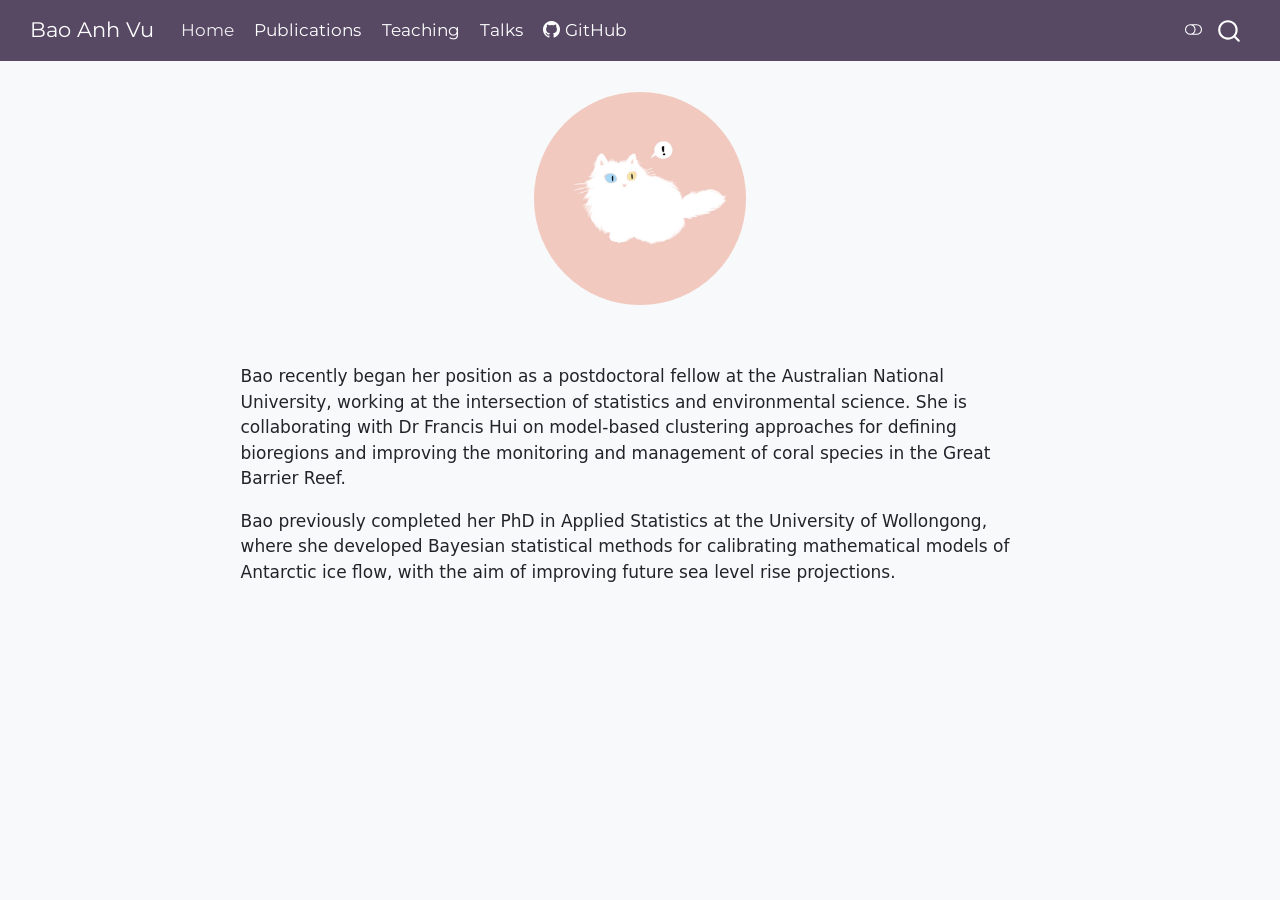
<file: index.html>
<!DOCTYPE html>
<html xmlns="http://www.w3.org/1999/xhtml" lang="en" xml:lang="en"><head>

<meta charset="utf-8">
<meta name="generator" content="quarto-1.5.57">

<meta name="viewport" content="width=device-width, initial-scale=1.0, user-scalable=yes">


<title>Bao Anh Vu</title>
<style>
code{white-space: pre-wrap;}
span.smallcaps{font-variant: small-caps;}
div.columns{display: flex; gap: min(4vw, 1.5em);}
div.column{flex: auto; overflow-x: auto;}
div.hanging-indent{margin-left: 1.5em; text-indent: -1.5em;}
ul.task-list{list-style: none;}
ul.task-list li input[type="checkbox"] {
  width: 0.8em;
  margin: 0 0.8em 0.2em -1em; /* quarto-specific, see https://github.com/quarto-dev/quarto-cli/issues/4556 */ 
  vertical-align: middle;
}
</style>


<script src="site_libs/quarto-nav/quarto-nav.js"></script>
<script src="site_libs/quarto-nav/headroom.min.js"></script>
<script src="site_libs/clipboard/clipboard.min.js"></script>
<script src="site_libs/quarto-search/autocomplete.umd.js"></script>
<script src="site_libs/quarto-search/fuse.min.js"></script>
<script src="site_libs/quarto-search/quarto-search.js"></script>
<meta name="quarto:offset" content="./">
<script src="site_libs/quarto-html/quarto.js"></script>
<script src="site_libs/quarto-html/popper.min.js"></script>
<script src="site_libs/quarto-html/tippy.umd.min.js"></script>
<script src="site_libs/quarto-html/anchor.min.js"></script>
<link href="site_libs/quarto-html/tippy.css" rel="stylesheet">
<link href="site_libs/quarto-html/quarto-syntax-highlighting.css" rel="stylesheet" class="quarto-color-scheme" id="quarto-text-highlighting-styles">
<link href="site_libs/quarto-html/quarto-syntax-highlighting-dark.css" rel="prefetch" class="quarto-color-scheme quarto-color-alternate" id="quarto-text-highlighting-styles">
<script src="site_libs/bootstrap/bootstrap.min.js"></script>
<link href="site_libs/bootstrap/bootstrap-icons.css" rel="stylesheet">
<link href="site_libs/bootstrap/bootstrap.min.css" rel="stylesheet" class="quarto-color-scheme" id="quarto-bootstrap" data-mode="light">
<link href="site_libs/bootstrap/bootstrap-dark.min.css" rel="prefetch" class="quarto-color-scheme quarto-color-alternate" id="quarto-bootstrap" data-mode="dark">
<script id="quarto-search-options" type="application/json">{
  "location": "navbar",
  "copy-button": false,
  "collapse-after": 3,
  "panel-placement": "end",
  "type": "overlay",
  "limit": 50,
  "keyboard-shortcut": [
    "f",
    "/",
    "s"
  ],
  "show-item-context": false,
  "language": {
    "search-no-results-text": "No results",
    "search-matching-documents-text": "matching documents",
    "search-copy-link-title": "Copy link to search",
    "search-hide-matches-text": "Hide additional matches",
    "search-more-match-text": "more match in this document",
    "search-more-matches-text": "more matches in this document",
    "search-clear-button-title": "Clear",
    "search-text-placeholder": "",
    "search-detached-cancel-button-title": "Cancel",
    "search-submit-button-title": "Submit",
    "search-label": "Search"
  }
}</script>


<link rel="stylesheet" href="styles.css">
</head>

<body class="nav-fixed fullcontent">

<div id="quarto-search-results"></div>
  <header id="quarto-header" class="headroom fixed-top">
    <nav class="navbar navbar-expand-lg " data-bs-theme="dark">
      <div class="navbar-container container-fluid">
      <div class="navbar-brand-container mx-auto">
    <a class="navbar-brand" href="./index.html">
    <span class="navbar-title">Bao Anh Vu</span>
    </a>
  </div>
            <div id="quarto-search" class="" title="Search"></div>
          <button class="navbar-toggler" type="button" data-bs-toggle="collapse" data-bs-target="#navbarCollapse" aria-controls="navbarCollapse" role="menu" aria-expanded="false" aria-label="Toggle navigation" onclick="if (window.quartoToggleHeadroom) { window.quartoToggleHeadroom(); }">
  <span class="navbar-toggler-icon"></span>
</button>
          <div class="collapse navbar-collapse" id="navbarCollapse">
            <ul class="navbar-nav navbar-nav-scroll me-auto">
  <li class="nav-item">
    <a class="nav-link active" href="./index.html" aria-current="page"> 
<span class="menu-text">Home</span></a>
  </li>  
  <li class="nav-item">
    <a class="nav-link" href="./pubs.html"> 
<span class="menu-text">Publications</span></a>
  </li>  
  <li class="nav-item">
    <a class="nav-link" href="./teaching.html"> 
<span class="menu-text">Teaching</span></a>
  </li>  
  <li class="nav-item">
    <a class="nav-link" href="./talks.html"> 
<span class="menu-text">Talks</span></a>
  </li>  
  <li class="nav-item">
    <a class="nav-link" href="https://github.com/bao-anh-vu"> <i class="bi bi-github" role="img">
</i> 
<span class="menu-text">GitHub</span></a>
  </li>  
</ul>
          </div> <!-- /navcollapse -->
            <div class="quarto-navbar-tools">
  <a href="" class="quarto-color-scheme-toggle quarto-navigation-tool  px-1" onclick="window.quartoToggleColorScheme(); return false;" title="Toggle dark mode"><i class="bi"></i></a>
</div>
      </div> <!-- /container-fluid -->
    </nav>
</header>
<!-- content -->
<div id="quarto-content" class="quarto-container page-columns page-rows-contents page-layout-article page-navbar">
<!-- sidebar -->
<!-- margin-sidebar -->
    
<!-- main -->
<main class="content" id="quarto-document-content">




<!-- <center> -->
<!-- # Bao Anh Vu -->
<!-- </center> -->
<!-- Circular image -->
<p><img src="img/un.jpg" class="center--circular--square" style="height: 12.5em; width: 12.5em;"> <!-- <img src="img/avatar.jpg" style="height: 15em; width: 15em;"/> --></p>
<center>
<!-- <button type="button" class="btn btn-secondary btn-lg"> -->
<!-- my cat -->
<!-- </button> -->
<!-- <button type="button" class="btn btn-primary">Default button</button> -->
<!-- <button type="button" class="btn btn-primary btn-sm">Small button</button> -->
</center>
<p><br></p>
<p>Bao recently began her position as a postdoctoral fellow at the Australian National University, working at the intersection of statistics and environmental science. She is collaborating with Dr Francis Hui on model-based clustering approaches for defining bioregions and improving the monitoring and management of coral species in the Great Barrier Reef.</p>
<p>Bao previously completed her PhD in Applied Statistics at the University of Wollongong, where she developed Bayesian statistical methods for calibrating mathematical models of Antarctic ice flow, with the aim of improving future sea level rise projections.</p>
<!-- Bao is currently a Postdoctoral Fellow at the Australian National University. She is good at many things but keeping her website and social media updated is not one of them. Please be patient as she tries to figure out what to put on this website. -->



</main> <!-- /main -->
<script id="quarto-html-after-body" type="application/javascript">
window.document.addEventListener("DOMContentLoaded", function (event) {
  const toggleBodyColorMode = (bsSheetEl) => {
    const mode = bsSheetEl.getAttribute("data-mode");
    const bodyEl = window.document.querySelector("body");
    if (mode === "dark") {
      bodyEl.classList.add("quarto-dark");
      bodyEl.classList.remove("quarto-light");
    } else {
      bodyEl.classList.add("quarto-light");
      bodyEl.classList.remove("quarto-dark");
    }
  }
  const toggleBodyColorPrimary = () => {
    const bsSheetEl = window.document.querySelector("link#quarto-bootstrap");
    if (bsSheetEl) {
      toggleBodyColorMode(bsSheetEl);
    }
  }
  toggleBodyColorPrimary();  
  const disableStylesheet = (stylesheets) => {
    for (let i=0; i < stylesheets.length; i++) {
      const stylesheet = stylesheets[i];
      stylesheet.rel = 'prefetch';
    }
  }
  const enableStylesheet = (stylesheets) => {
    for (let i=0; i < stylesheets.length; i++) {
      const stylesheet = stylesheets[i];
      stylesheet.rel = 'stylesheet';
    }
  }
  const manageTransitions = (selector, allowTransitions) => {
    const els = window.document.querySelectorAll(selector);
    for (let i=0; i < els.length; i++) {
      const el = els[i];
      if (allowTransitions) {
        el.classList.remove('notransition');
      } else {
        el.classList.add('notransition');
      }
    }
  }
  const toggleGiscusIfUsed = (isAlternate, darkModeDefault) => {
    const baseTheme = document.querySelector('#giscus-base-theme')?.value ?? 'light';
    const alternateTheme = document.querySelector('#giscus-alt-theme')?.value ?? 'dark';
    let newTheme = '';
    if(darkModeDefault) {
      newTheme = isAlternate ? baseTheme : alternateTheme;
    } else {
      newTheme = isAlternate ? alternateTheme : baseTheme;
    }
    const changeGiscusTheme = () => {
      // From: https://github.com/giscus/giscus/issues/336
      const sendMessage = (message) => {
        const iframe = document.querySelector('iframe.giscus-frame');
        if (!iframe) return;
        iframe.contentWindow.postMessage({ giscus: message }, 'https://giscus.app');
      }
      sendMessage({
        setConfig: {
          theme: newTheme
        }
      });
    }
    const isGiscussLoaded = window.document.querySelector('iframe.giscus-frame') !== null;
    if (isGiscussLoaded) {
      changeGiscusTheme();
    }
  }
  const toggleColorMode = (alternate) => {
    // Switch the stylesheets
    const alternateStylesheets = window.document.querySelectorAll('link.quarto-color-scheme.quarto-color-alternate');
    manageTransitions('#quarto-margin-sidebar .nav-link', false);
    if (alternate) {
      enableStylesheet(alternateStylesheets);
      for (const sheetNode of alternateStylesheets) {
        if (sheetNode.id === "quarto-bootstrap") {
          toggleBodyColorMode(sheetNode);
        }
      }
    } else {
      disableStylesheet(alternateStylesheets);
      toggleBodyColorPrimary();
    }
    manageTransitions('#quarto-margin-sidebar .nav-link', true);
    // Switch the toggles
    const toggles = window.document.querySelectorAll('.quarto-color-scheme-toggle');
    for (let i=0; i < toggles.length; i++) {
      const toggle = toggles[i];
      if (toggle) {
        if (alternate) {
          toggle.classList.add("alternate");     
        } else {
          toggle.classList.remove("alternate");
        }
      }
    }
    // Hack to workaround the fact that safari doesn't
    // properly recolor the scrollbar when toggling (#1455)
    if (navigator.userAgent.indexOf('Safari') > 0 && navigator.userAgent.indexOf('Chrome') == -1) {
      manageTransitions("body", false);
      window.scrollTo(0, 1);
      setTimeout(() => {
        window.scrollTo(0, 0);
        manageTransitions("body", true);
      }, 40);  
    }
  }
  const isFileUrl = () => { 
    return window.location.protocol === 'file:';
  }
  const hasAlternateSentinel = () => {  
    let styleSentinel = getColorSchemeSentinel();
    if (styleSentinel !== null) {
      return styleSentinel === "alternate";
    } else {
      return false;
    }
  }
  const setStyleSentinel = (alternate) => {
    const value = alternate ? "alternate" : "default";
    if (!isFileUrl()) {
      window.localStorage.setItem("quarto-color-scheme", value);
    } else {
      localAlternateSentinel = value;
    }
  }
  const getColorSchemeSentinel = () => {
    if (!isFileUrl()) {
      const storageValue = window.localStorage.getItem("quarto-color-scheme");
      return storageValue != null ? storageValue : localAlternateSentinel;
    } else {
      return localAlternateSentinel;
    }
  }
  const darkModeDefault = false;
  let localAlternateSentinel = darkModeDefault ? 'alternate' : 'default';
  // Dark / light mode switch
  window.quartoToggleColorScheme = () => {
    // Read the current dark / light value 
    let toAlternate = !hasAlternateSentinel();
    toggleColorMode(toAlternate);
    setStyleSentinel(toAlternate);
    toggleGiscusIfUsed(toAlternate, darkModeDefault);
  };
  // Ensure there is a toggle, if there isn't float one in the top right
  if (window.document.querySelector('.quarto-color-scheme-toggle') === null) {
    const a = window.document.createElement('a');
    a.classList.add('top-right');
    a.classList.add('quarto-color-scheme-toggle');
    a.href = "";
    a.onclick = function() { try { window.quartoToggleColorScheme(); } catch {} return false; };
    const i = window.document.createElement("i");
    i.classList.add('bi');
    a.appendChild(i);
    window.document.body.appendChild(a);
  }
  // Switch to dark mode if need be
  if (hasAlternateSentinel()) {
    toggleColorMode(true);
  } else {
    toggleColorMode(false);
  }
  const icon = "";
  const anchorJS = new window.AnchorJS();
  anchorJS.options = {
    placement: 'right',
    icon: icon
  };
  anchorJS.add('.anchored');
  const isCodeAnnotation = (el) => {
    for (const clz of el.classList) {
      if (clz.startsWith('code-annotation-')) {                     
        return true;
      }
    }
    return false;
  }
  const onCopySuccess = function(e) {
    // button target
    const button = e.trigger;
    // don't keep focus
    button.blur();
    // flash "checked"
    button.classList.add('code-copy-button-checked');
    var currentTitle = button.getAttribute("title");
    button.setAttribute("title", "Copied!");
    let tooltip;
    if (window.bootstrap) {
      button.setAttribute("data-bs-toggle", "tooltip");
      button.setAttribute("data-bs-placement", "left");
      button.setAttribute("data-bs-title", "Copied!");
      tooltip = new bootstrap.Tooltip(button, 
        { trigger: "manual", 
          customClass: "code-copy-button-tooltip",
          offset: [0, -8]});
      tooltip.show();    
    }
    setTimeout(function() {
      if (tooltip) {
        tooltip.hide();
        button.removeAttribute("data-bs-title");
        button.removeAttribute("data-bs-toggle");
        button.removeAttribute("data-bs-placement");
      }
      button.setAttribute("title", currentTitle);
      button.classList.remove('code-copy-button-checked');
    }, 1000);
    // clear code selection
    e.clearSelection();
  }
  const getTextToCopy = function(trigger) {
      const codeEl = trigger.previousElementSibling.cloneNode(true);
      for (const childEl of codeEl.children) {
        if (isCodeAnnotation(childEl)) {
          childEl.remove();
        }
      }
      return codeEl.innerText;
  }
  const clipboard = new window.ClipboardJS('.code-copy-button:not([data-in-quarto-modal])', {
    text: getTextToCopy
  });
  clipboard.on('success', onCopySuccess);
  if (window.document.getElementById('quarto-embedded-source-code-modal')) {
    // For code content inside modals, clipBoardJS needs to be initialized with a container option
    // TODO: Check when it could be a function (https://github.com/zenorocha/clipboard.js/issues/860)
    const clipboardModal = new window.ClipboardJS('.code-copy-button[data-in-quarto-modal]', {
      text: getTextToCopy,
      container: window.document.getElementById('quarto-embedded-source-code-modal')
    });
    clipboardModal.on('success', onCopySuccess);
  }
    var localhostRegex = new RegExp(/^(?:http|https):\/\/localhost\:?[0-9]*\//);
    var mailtoRegex = new RegExp(/^mailto:/);
      var filterRegex = new RegExp('/' + window.location.host + '/');
    var isInternal = (href) => {
        return filterRegex.test(href) || localhostRegex.test(href) || mailtoRegex.test(href);
    }
    // Inspect non-navigation links and adorn them if external
 	var links = window.document.querySelectorAll('a[href]:not(.nav-link):not(.navbar-brand):not(.toc-action):not(.sidebar-link):not(.sidebar-item-toggle):not(.pagination-link):not(.no-external):not([aria-hidden]):not(.dropdown-item):not(.quarto-navigation-tool):not(.about-link)');
    for (var i=0; i<links.length; i++) {
      const link = links[i];
      if (!isInternal(link.href)) {
        // undo the damage that might have been done by quarto-nav.js in the case of
        // links that we want to consider external
        if (link.dataset.originalHref !== undefined) {
          link.href = link.dataset.originalHref;
        }
      }
    }
  function tippyHover(el, contentFn, onTriggerFn, onUntriggerFn) {
    const config = {
      allowHTML: true,
      maxWidth: 500,
      delay: 100,
      arrow: false,
      appendTo: function(el) {
          return el.parentElement;
      },
      interactive: true,
      interactiveBorder: 10,
      theme: 'quarto',
      placement: 'bottom-start',
    };
    if (contentFn) {
      config.content = contentFn;
    }
    if (onTriggerFn) {
      config.onTrigger = onTriggerFn;
    }
    if (onUntriggerFn) {
      config.onUntrigger = onUntriggerFn;
    }
    window.tippy(el, config); 
  }
  const noterefs = window.document.querySelectorAll('a[role="doc-noteref"]');
  for (var i=0; i<noterefs.length; i++) {
    const ref = noterefs[i];
    tippyHover(ref, function() {
      // use id or data attribute instead here
      let href = ref.getAttribute('data-footnote-href') || ref.getAttribute('href');
      try { href = new URL(href).hash; } catch {}
      const id = href.replace(/^#\/?/, "");
      const note = window.document.getElementById(id);
      if (note) {
        return note.innerHTML;
      } else {
        return "";
      }
    });
  }
  const xrefs = window.document.querySelectorAll('a.quarto-xref');
  const processXRef = (id, note) => {
    // Strip column container classes
    const stripColumnClz = (el) => {
      el.classList.remove("page-full", "page-columns");
      if (el.children) {
        for (const child of el.children) {
          stripColumnClz(child);
        }
      }
    }
    stripColumnClz(note)
    if (id === null || id.startsWith('sec-')) {
      // Special case sections, only their first couple elements
      const container = document.createElement("div");
      if (note.children && note.children.length > 2) {
        container.appendChild(note.children[0].cloneNode(true));
        for (let i = 1; i < note.children.length; i++) {
          const child = note.children[i];
          if (child.tagName === "P" && child.innerText === "") {
            continue;
          } else {
            container.appendChild(child.cloneNode(true));
            break;
          }
        }
        if (window.Quarto?.typesetMath) {
          window.Quarto.typesetMath(container);
        }
        return container.innerHTML
      } else {
        if (window.Quarto?.typesetMath) {
          window.Quarto.typesetMath(note);
        }
        return note.innerHTML;
      }
    } else {
      // Remove any anchor links if they are present
      const anchorLink = note.querySelector('a.anchorjs-link');
      if (anchorLink) {
        anchorLink.remove();
      }
      if (window.Quarto?.typesetMath) {
        window.Quarto.typesetMath(note);
      }
      // TODO in 1.5, we should make sure this works without a callout special case
      if (note.classList.contains("callout")) {
        return note.outerHTML;
      } else {
        return note.innerHTML;
      }
    }
  }
  for (var i=0; i<xrefs.length; i++) {
    const xref = xrefs[i];
    tippyHover(xref, undefined, function(instance) {
      instance.disable();
      let url = xref.getAttribute('href');
      let hash = undefined; 
      if (url.startsWith('#')) {
        hash = url;
      } else {
        try { hash = new URL(url).hash; } catch {}
      }
      if (hash) {
        const id = hash.replace(/^#\/?/, "");
        const note = window.document.getElementById(id);
        if (note !== null) {
          try {
            const html = processXRef(id, note.cloneNode(true));
            instance.setContent(html);
          } finally {
            instance.enable();
            instance.show();
          }
        } else {
          // See if we can fetch this
          fetch(url.split('#')[0])
          .then(res => res.text())
          .then(html => {
            const parser = new DOMParser();
            const htmlDoc = parser.parseFromString(html, "text/html");
            const note = htmlDoc.getElementById(id);
            if (note !== null) {
              const html = processXRef(id, note);
              instance.setContent(html);
            } 
          }).finally(() => {
            instance.enable();
            instance.show();
          });
        }
      } else {
        // See if we can fetch a full url (with no hash to target)
        // This is a special case and we should probably do some content thinning / targeting
        fetch(url)
        .then(res => res.text())
        .then(html => {
          const parser = new DOMParser();
          const htmlDoc = parser.parseFromString(html, "text/html");
          const note = htmlDoc.querySelector('main.content');
          if (note !== null) {
            // This should only happen for chapter cross references
            // (since there is no id in the URL)
            // remove the first header
            if (note.children.length > 0 && note.children[0].tagName === "HEADER") {
              note.children[0].remove();
            }
            const html = processXRef(null, note);
            instance.setContent(html);
          } 
        }).finally(() => {
          instance.enable();
          instance.show();
        });
      }
    }, function(instance) {
    });
  }
      let selectedAnnoteEl;
      const selectorForAnnotation = ( cell, annotation) => {
        let cellAttr = 'data-code-cell="' + cell + '"';
        let lineAttr = 'data-code-annotation="' +  annotation + '"';
        const selector = 'span[' + cellAttr + '][' + lineAttr + ']';
        return selector;
      }
      const selectCodeLines = (annoteEl) => {
        const doc = window.document;
        const targetCell = annoteEl.getAttribute("data-target-cell");
        const targetAnnotation = annoteEl.getAttribute("data-target-annotation");
        const annoteSpan = window.document.querySelector(selectorForAnnotation(targetCell, targetAnnotation));
        const lines = annoteSpan.getAttribute("data-code-lines").split(",");
        const lineIds = lines.map((line) => {
          return targetCell + "-" + line;
        })
        let top = null;
        let height = null;
        let parent = null;
        if (lineIds.length > 0) {
            //compute the position of the single el (top and bottom and make a div)
            const el = window.document.getElementById(lineIds[0]);
            top = el.offsetTop;
            height = el.offsetHeight;
            parent = el.parentElement.parentElement;
          if (lineIds.length > 1) {
            const lastEl = window.document.getElementById(lineIds[lineIds.length - 1]);
            const bottom = lastEl.offsetTop + lastEl.offsetHeight;
            height = bottom - top;
          }
          if (top !== null && height !== null && parent !== null) {
            // cook up a div (if necessary) and position it 
            let div = window.document.getElementById("code-annotation-line-highlight");
            if (div === null) {
              div = window.document.createElement("div");
              div.setAttribute("id", "code-annotation-line-highlight");
              div.style.position = 'absolute';
              parent.appendChild(div);
            }
            div.style.top = top - 2 + "px";
            div.style.height = height + 4 + "px";
            div.style.left = 0;
            let gutterDiv = window.document.getElementById("code-annotation-line-highlight-gutter");
            if (gutterDiv === null) {
              gutterDiv = window.document.createElement("div");
              gutterDiv.setAttribute("id", "code-annotation-line-highlight-gutter");
              gutterDiv.style.position = 'absolute';
              const codeCell = window.document.getElementById(targetCell);
              const gutter = codeCell.querySelector('.code-annotation-gutter');
              gutter.appendChild(gutterDiv);
            }
            gutterDiv.style.top = top - 2 + "px";
            gutterDiv.style.height = height + 4 + "px";
          }
          selectedAnnoteEl = annoteEl;
        }
      };
      const unselectCodeLines = () => {
        const elementsIds = ["code-annotation-line-highlight", "code-annotation-line-highlight-gutter"];
        elementsIds.forEach((elId) => {
          const div = window.document.getElementById(elId);
          if (div) {
            div.remove();
          }
        });
        selectedAnnoteEl = undefined;
      };
        // Handle positioning of the toggle
    window.addEventListener(
      "resize",
      throttle(() => {
        elRect = undefined;
        if (selectedAnnoteEl) {
          selectCodeLines(selectedAnnoteEl);
        }
      }, 10)
    );
    function throttle(fn, ms) {
    let throttle = false;
    let timer;
      return (...args) => {
        if(!throttle) { // first call gets through
            fn.apply(this, args);
            throttle = true;
        } else { // all the others get throttled
            if(timer) clearTimeout(timer); // cancel #2
            timer = setTimeout(() => {
              fn.apply(this, args);
              timer = throttle = false;
            }, ms);
        }
      };
    }
      // Attach click handler to the DT
      const annoteDls = window.document.querySelectorAll('dt[data-target-cell]');
      for (const annoteDlNode of annoteDls) {
        annoteDlNode.addEventListener('click', (event) => {
          const clickedEl = event.target;
          if (clickedEl !== selectedAnnoteEl) {
            unselectCodeLines();
            const activeEl = window.document.querySelector('dt[data-target-cell].code-annotation-active');
            if (activeEl) {
              activeEl.classList.remove('code-annotation-active');
            }
            selectCodeLines(clickedEl);
            clickedEl.classList.add('code-annotation-active');
          } else {
            // Unselect the line
            unselectCodeLines();
            clickedEl.classList.remove('code-annotation-active');
          }
        });
      }
  const findCites = (el) => {
    const parentEl = el.parentElement;
    if (parentEl) {
      const cites = parentEl.dataset.cites;
      if (cites) {
        return {
          el,
          cites: cites.split(' ')
        };
      } else {
        return findCites(el.parentElement)
      }
    } else {
      return undefined;
    }
  };
  var bibliorefs = window.document.querySelectorAll('a[role="doc-biblioref"]');
  for (var i=0; i<bibliorefs.length; i++) {
    const ref = bibliorefs[i];
    const citeInfo = findCites(ref);
    if (citeInfo) {
      tippyHover(citeInfo.el, function() {
        var popup = window.document.createElement('div');
        citeInfo.cites.forEach(function(cite) {
          var citeDiv = window.document.createElement('div');
          citeDiv.classList.add('hanging-indent');
          citeDiv.classList.add('csl-entry');
          var biblioDiv = window.document.getElementById('ref-' + cite);
          if (biblioDiv) {
            citeDiv.innerHTML = biblioDiv.innerHTML;
          }
          popup.appendChild(citeDiv);
        });
        return popup.innerHTML;
      });
    }
  }
});
</script>
</div> <!-- /content -->




</body></html>
</file>
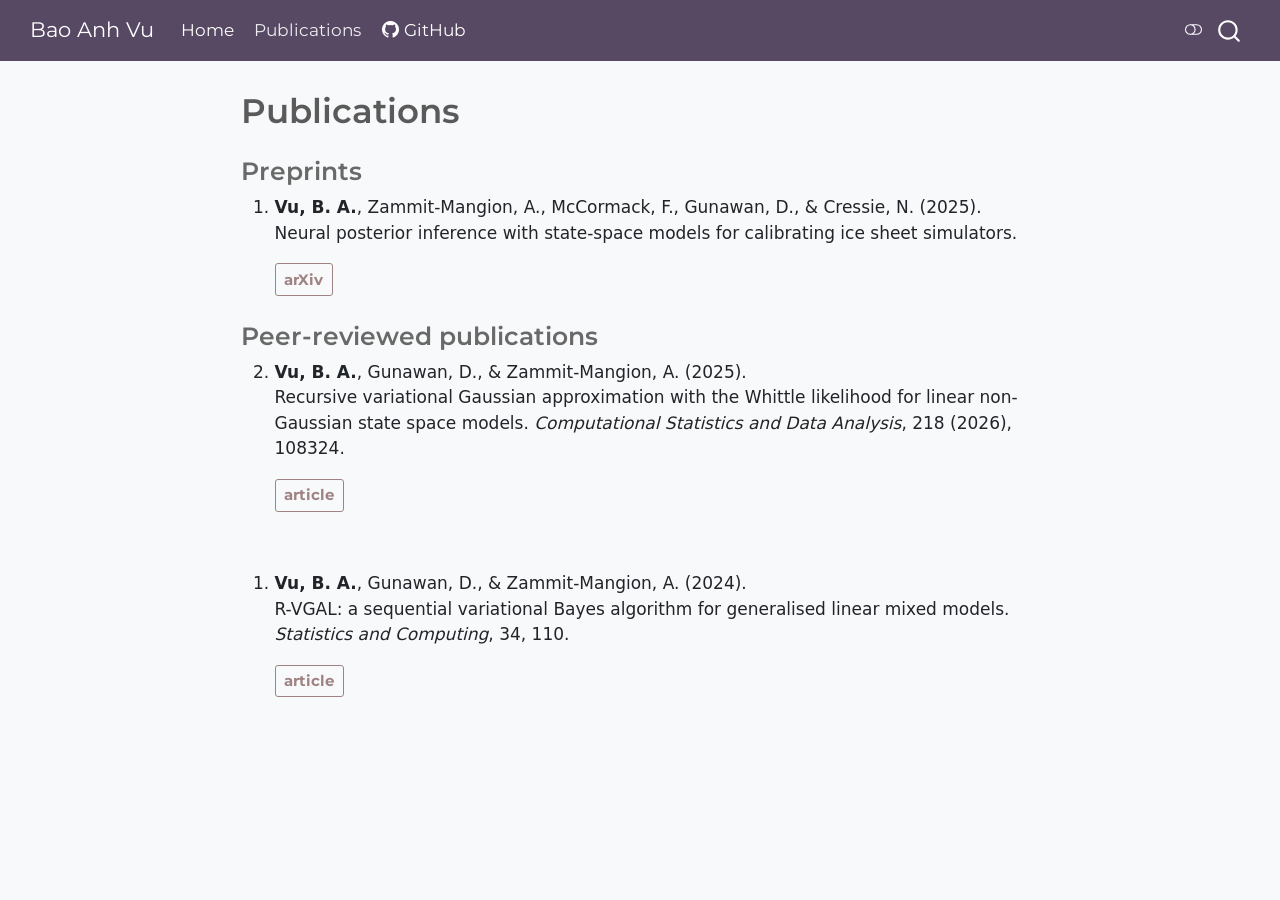
<file: pubs.html>
<!DOCTYPE html>
<html xmlns="http://www.w3.org/1999/xhtml" lang="en" xml:lang="en"><head>

<meta charset="utf-8">
<meta name="generator" content="quarto-1.5.57">

<meta name="viewport" content="width=device-width, initial-scale=1.0, user-scalable=yes">


<title>Publications – Bao Anh Vu</title>
<style>
code{white-space: pre-wrap;}
span.smallcaps{font-variant: small-caps;}
div.columns{display: flex; gap: min(4vw, 1.5em);}
div.column{flex: auto; overflow-x: auto;}
div.hanging-indent{margin-left: 1.5em; text-indent: -1.5em;}
ul.task-list{list-style: none;}
ul.task-list li input[type="checkbox"] {
  width: 0.8em;
  margin: 0 0.8em 0.2em -1em; /* quarto-specific, see https://github.com/quarto-dev/quarto-cli/issues/4556 */ 
  vertical-align: middle;
}
</style>


<script src="site_libs/quarto-nav/quarto-nav.js"></script>
<script src="site_libs/quarto-nav/headroom.min.js"></script>
<script src="site_libs/clipboard/clipboard.min.js"></script>
<script src="site_libs/quarto-search/autocomplete.umd.js"></script>
<script src="site_libs/quarto-search/fuse.min.js"></script>
<script src="site_libs/quarto-search/quarto-search.js"></script>
<meta name="quarto:offset" content="./">
<script src="site_libs/quarto-html/quarto.js"></script>
<script src="site_libs/quarto-html/popper.min.js"></script>
<script src="site_libs/quarto-html/tippy.umd.min.js"></script>
<script src="site_libs/quarto-html/anchor.min.js"></script>
<link href="site_libs/quarto-html/tippy.css" rel="stylesheet">
<link href="site_libs/quarto-html/quarto-syntax-highlighting.css" rel="stylesheet" class="quarto-color-scheme" id="quarto-text-highlighting-styles">
<link href="site_libs/quarto-html/quarto-syntax-highlighting-dark.css" rel="prefetch" class="quarto-color-scheme quarto-color-alternate" id="quarto-text-highlighting-styles">
<script src="site_libs/bootstrap/bootstrap.min.js"></script>
<link href="site_libs/bootstrap/bootstrap-icons.css" rel="stylesheet">
<link href="site_libs/bootstrap/bootstrap.min.css" rel="stylesheet" class="quarto-color-scheme" id="quarto-bootstrap" data-mode="light">
<link href="site_libs/bootstrap/bootstrap-dark.min.css" rel="prefetch" class="quarto-color-scheme quarto-color-alternate" id="quarto-bootstrap" data-mode="dark">
<script id="quarto-search-options" type="application/json">{
  "location": "navbar",
  "copy-button": false,
  "collapse-after": 3,
  "panel-placement": "end",
  "type": "overlay",
  "limit": 50,
  "keyboard-shortcut": [
    "f",
    "/",
    "s"
  ],
  "show-item-context": false,
  "language": {
    "search-no-results-text": "No results",
    "search-matching-documents-text": "matching documents",
    "search-copy-link-title": "Copy link to search",
    "search-hide-matches-text": "Hide additional matches",
    "search-more-match-text": "more match in this document",
    "search-more-matches-text": "more matches in this document",
    "search-clear-button-title": "Clear",
    "search-text-placeholder": "",
    "search-detached-cancel-button-title": "Cancel",
    "search-submit-button-title": "Submit",
    "search-label": "Search"
  }
}</script>


<link rel="stylesheet" href="styles.css">
</head>

<body class="nav-fixed fullcontent">

<div id="quarto-search-results"></div>
  <header id="quarto-header" class="headroom fixed-top">
    <nav class="navbar navbar-expand-lg " data-bs-theme="dark">
      <div class="navbar-container container-fluid">
      <div class="navbar-brand-container mx-auto">
    <a class="navbar-brand" href="./index.html">
    <span class="navbar-title">Bao Anh Vu</span>
    </a>
  </div>
            <div id="quarto-search" class="" title="Search"></div>
          <button class="navbar-toggler" type="button" data-bs-toggle="collapse" data-bs-target="#navbarCollapse" aria-controls="navbarCollapse" role="menu" aria-expanded="false" aria-label="Toggle navigation" onclick="if (window.quartoToggleHeadroom) { window.quartoToggleHeadroom(); }">
  <span class="navbar-toggler-icon"></span>
</button>
          <div class="collapse navbar-collapse" id="navbarCollapse">
            <ul class="navbar-nav navbar-nav-scroll me-auto">
  <li class="nav-item">
    <a class="nav-link" href="./index.html"> 
<span class="menu-text">Home</span></a>
  </li>  
  <li class="nav-item">
    <a class="nav-link active" href="./pubs.html" aria-current="page"> 
<span class="menu-text">Publications</span></a>
  </li>  
  <li class="nav-item">
    <a class="nav-link" href="https://github.com/bao-anh-vu"> <i class="bi bi-github" role="img">
</i> 
<span class="menu-text">GitHub</span></a>
  </li>  
</ul>
          </div> <!-- /navcollapse -->
            <div class="quarto-navbar-tools">
  <a href="" class="quarto-color-scheme-toggle quarto-navigation-tool  px-1" onclick="window.quartoToggleColorScheme(); return false;" title="Toggle dark mode"><i class="bi"></i></a>
</div>
      </div> <!-- /container-fluid -->
    </nav>
</header>
<!-- content -->
<div id="quarto-content" class="quarto-container page-columns page-rows-contents page-layout-article page-navbar">
<!-- sidebar -->
<!-- margin-sidebar -->
    
<!-- main -->
<main class="content" id="quarto-document-content">

<header id="title-block-header" class="quarto-title-block default">
<div class="quarto-title">
<h1 class="title">Publications</h1>
</div>



<div class="quarto-title-meta">

    
  
    
  </div>
  


</header>


<section id="preprints" class="level3">
<h3 class="anchored" data-anchor-id="preprints">Preprints</h3>
<ol reversed="">
<li>
<p><strong>Vu, B. A.</strong>, Zammit-Mangion, A., McCormack, F., Gunawan, D., &amp; Cressie, N. (2025).<br>
Neural posterior inference with state-space models for calibrating ice sheet simulators. <!-- [arXiv](https://arxiv.org/pdf/2512.09561) --></p>
<p><a href="https://arxiv.org/pdf/2512.09561" class="btn btn-outline-secondary btn-sm" target="_blank"> <strong>arXiv</strong> </a></p>
</li></ol>
</section>
<section id="peer-reviewed-publications" class="level3">
<h3 class="anchored" data-anchor-id="peer-reviewed-publications">Peer-reviewed publications</h3>
<ol reversed="">
<li>
<p><strong>Vu, B. A.</strong>, Gunawan, D., &amp; Zammit-Mangion, A. (2025).<br>
Recursive variational Gaussian approximation with the Whittle likelihood for linear non-Gaussian state space models. <em>Computational Statistics and Data Analysis</em>, 218 (2026), 108324. <!-- [DOI:10.1016/j.csda.2025.108324](https://doi.org/10.1016/j.csda.2025.108324)</li> --></p>
<!-- <button href="https://doi.org/10.1016/j.csda.2025.108324" type="button" class="btn btn-secondary btn-sm">Article</button> -->
<p><a href="https://doi.org/10.1016/j.csda.2025.108324" class="btn btn-outline-secondary btn-sm" target="_blank"> <strong>article</strong> </a></p>
<p><br></p>
</li><li>
<p><strong>Vu, B. A.</strong>, Gunawan, D., &amp; Zammit-Mangion, A. (2024).<br>
R-VGAL: a sequential variational Bayes algorithm for generalised linear mixed models. <em>Statistics and Computing</em>, 34, 110. <!-- [DOI:10.1016/j.csda.2025.108324](https://doi.org/10.1016/j.csda.2025.108324)</li> --></p>
<p><a href="https://link.springer.com/article/10.1007/s11222-024-10422-8" class="btn btn-outline-secondary btn-sm" target="_blank"> <strong>article</strong> </a></p>
</li></ol>


</section>

</main> <!-- /main -->
<script id="quarto-html-after-body" type="application/javascript">
window.document.addEventListener("DOMContentLoaded", function (event) {
  const toggleBodyColorMode = (bsSheetEl) => {
    const mode = bsSheetEl.getAttribute("data-mode");
    const bodyEl = window.document.querySelector("body");
    if (mode === "dark") {
      bodyEl.classList.add("quarto-dark");
      bodyEl.classList.remove("quarto-light");
    } else {
      bodyEl.classList.add("quarto-light");
      bodyEl.classList.remove("quarto-dark");
    }
  }
  const toggleBodyColorPrimary = () => {
    const bsSheetEl = window.document.querySelector("link#quarto-bootstrap");
    if (bsSheetEl) {
      toggleBodyColorMode(bsSheetEl);
    }
  }
  toggleBodyColorPrimary();  
  const disableStylesheet = (stylesheets) => {
    for (let i=0; i < stylesheets.length; i++) {
      const stylesheet = stylesheets[i];
      stylesheet.rel = 'prefetch';
    }
  }
  const enableStylesheet = (stylesheets) => {
    for (let i=0; i < stylesheets.length; i++) {
      const stylesheet = stylesheets[i];
      stylesheet.rel = 'stylesheet';
    }
  }
  const manageTransitions = (selector, allowTransitions) => {
    const els = window.document.querySelectorAll(selector);
    for (let i=0; i < els.length; i++) {
      const el = els[i];
      if (allowTransitions) {
        el.classList.remove('notransition');
      } else {
        el.classList.add('notransition');
      }
    }
  }
  const toggleGiscusIfUsed = (isAlternate, darkModeDefault) => {
    const baseTheme = document.querySelector('#giscus-base-theme')?.value ?? 'light';
    const alternateTheme = document.querySelector('#giscus-alt-theme')?.value ?? 'dark';
    let newTheme = '';
    if(darkModeDefault) {
      newTheme = isAlternate ? baseTheme : alternateTheme;
    } else {
      newTheme = isAlternate ? alternateTheme : baseTheme;
    }
    const changeGiscusTheme = () => {
      // From: https://github.com/giscus/giscus/issues/336
      const sendMessage = (message) => {
        const iframe = document.querySelector('iframe.giscus-frame');
        if (!iframe) return;
        iframe.contentWindow.postMessage({ giscus: message }, 'https://giscus.app');
      }
      sendMessage({
        setConfig: {
          theme: newTheme
        }
      });
    }
    const isGiscussLoaded = window.document.querySelector('iframe.giscus-frame') !== null;
    if (isGiscussLoaded) {
      changeGiscusTheme();
    }
  }
  const toggleColorMode = (alternate) => {
    // Switch the stylesheets
    const alternateStylesheets = window.document.querySelectorAll('link.quarto-color-scheme.quarto-color-alternate');
    manageTransitions('#quarto-margin-sidebar .nav-link', false);
    if (alternate) {
      enableStylesheet(alternateStylesheets);
      for (const sheetNode of alternateStylesheets) {
        if (sheetNode.id === "quarto-bootstrap") {
          toggleBodyColorMode(sheetNode);
        }
      }
    } else {
      disableStylesheet(alternateStylesheets);
      toggleBodyColorPrimary();
    }
    manageTransitions('#quarto-margin-sidebar .nav-link', true);
    // Switch the toggles
    const toggles = window.document.querySelectorAll('.quarto-color-scheme-toggle');
    for (let i=0; i < toggles.length; i++) {
      const toggle = toggles[i];
      if (toggle) {
        if (alternate) {
          toggle.classList.add("alternate");     
        } else {
          toggle.classList.remove("alternate");
        }
      }
    }
    // Hack to workaround the fact that safari doesn't
    // properly recolor the scrollbar when toggling (#1455)
    if (navigator.userAgent.indexOf('Safari') > 0 && navigator.userAgent.indexOf('Chrome') == -1) {
      manageTransitions("body", false);
      window.scrollTo(0, 1);
      setTimeout(() => {
        window.scrollTo(0, 0);
        manageTransitions("body", true);
      }, 40);  
    }
  }
  const isFileUrl = () => { 
    return window.location.protocol === 'file:';
  }
  const hasAlternateSentinel = () => {  
    let styleSentinel = getColorSchemeSentinel();
    if (styleSentinel !== null) {
      return styleSentinel === "alternate";
    } else {
      return false;
    }
  }
  const setStyleSentinel = (alternate) => {
    const value = alternate ? "alternate" : "default";
    if (!isFileUrl()) {
      window.localStorage.setItem("quarto-color-scheme", value);
    } else {
      localAlternateSentinel = value;
    }
  }
  const getColorSchemeSentinel = () => {
    if (!isFileUrl()) {
      const storageValue = window.localStorage.getItem("quarto-color-scheme");
      return storageValue != null ? storageValue : localAlternateSentinel;
    } else {
      return localAlternateSentinel;
    }
  }
  const darkModeDefault = false;
  let localAlternateSentinel = darkModeDefault ? 'alternate' : 'default';
  // Dark / light mode switch
  window.quartoToggleColorScheme = () => {
    // Read the current dark / light value 
    let toAlternate = !hasAlternateSentinel();
    toggleColorMode(toAlternate);
    setStyleSentinel(toAlternate);
    toggleGiscusIfUsed(toAlternate, darkModeDefault);
  };
  // Ensure there is a toggle, if there isn't float one in the top right
  if (window.document.querySelector('.quarto-color-scheme-toggle') === null) {
    const a = window.document.createElement('a');
    a.classList.add('top-right');
    a.classList.add('quarto-color-scheme-toggle');
    a.href = "";
    a.onclick = function() { try { window.quartoToggleColorScheme(); } catch {} return false; };
    const i = window.document.createElement("i");
    i.classList.add('bi');
    a.appendChild(i);
    window.document.body.appendChild(a);
  }
  // Switch to dark mode if need be
  if (hasAlternateSentinel()) {
    toggleColorMode(true);
  } else {
    toggleColorMode(false);
  }
  const icon = "";
  const anchorJS = new window.AnchorJS();
  anchorJS.options = {
    placement: 'right',
    icon: icon
  };
  anchorJS.add('.anchored');
  const isCodeAnnotation = (el) => {
    for (const clz of el.classList) {
      if (clz.startsWith('code-annotation-')) {                     
        return true;
      }
    }
    return false;
  }
  const onCopySuccess = function(e) {
    // button target
    const button = e.trigger;
    // don't keep focus
    button.blur();
    // flash "checked"
    button.classList.add('code-copy-button-checked');
    var currentTitle = button.getAttribute("title");
    button.setAttribute("title", "Copied!");
    let tooltip;
    if (window.bootstrap) {
      button.setAttribute("data-bs-toggle", "tooltip");
      button.setAttribute("data-bs-placement", "left");
      button.setAttribute("data-bs-title", "Copied!");
      tooltip = new bootstrap.Tooltip(button, 
        { trigger: "manual", 
          customClass: "code-copy-button-tooltip",
          offset: [0, -8]});
      tooltip.show();    
    }
    setTimeout(function() {
      if (tooltip) {
        tooltip.hide();
        button.removeAttribute("data-bs-title");
        button.removeAttribute("data-bs-toggle");
        button.removeAttribute("data-bs-placement");
      }
      button.setAttribute("title", currentTitle);
      button.classList.remove('code-copy-button-checked');
    }, 1000);
    // clear code selection
    e.clearSelection();
  }
  const getTextToCopy = function(trigger) {
      const codeEl = trigger.previousElementSibling.cloneNode(true);
      for (const childEl of codeEl.children) {
        if (isCodeAnnotation(childEl)) {
          childEl.remove();
        }
      }
      return codeEl.innerText;
  }
  const clipboard = new window.ClipboardJS('.code-copy-button:not([data-in-quarto-modal])', {
    text: getTextToCopy
  });
  clipboard.on('success', onCopySuccess);
  if (window.document.getElementById('quarto-embedded-source-code-modal')) {
    // For code content inside modals, clipBoardJS needs to be initialized with a container option
    // TODO: Check when it could be a function (https://github.com/zenorocha/clipboard.js/issues/860)
    const clipboardModal = new window.ClipboardJS('.code-copy-button[data-in-quarto-modal]', {
      text: getTextToCopy,
      container: window.document.getElementById('quarto-embedded-source-code-modal')
    });
    clipboardModal.on('success', onCopySuccess);
  }
    var localhostRegex = new RegExp(/^(?:http|https):\/\/localhost\:?[0-9]*\//);
    var mailtoRegex = new RegExp(/^mailto:/);
      var filterRegex = new RegExp('/' + window.location.host + '/');
    var isInternal = (href) => {
        return filterRegex.test(href) || localhostRegex.test(href) || mailtoRegex.test(href);
    }
    // Inspect non-navigation links and adorn them if external
 	var links = window.document.querySelectorAll('a[href]:not(.nav-link):not(.navbar-brand):not(.toc-action):not(.sidebar-link):not(.sidebar-item-toggle):not(.pagination-link):not(.no-external):not([aria-hidden]):not(.dropdown-item):not(.quarto-navigation-tool):not(.about-link)');
    for (var i=0; i<links.length; i++) {
      const link = links[i];
      if (!isInternal(link.href)) {
        // undo the damage that might have been done by quarto-nav.js in the case of
        // links that we want to consider external
        if (link.dataset.originalHref !== undefined) {
          link.href = link.dataset.originalHref;
        }
      }
    }
  function tippyHover(el, contentFn, onTriggerFn, onUntriggerFn) {
    const config = {
      allowHTML: true,
      maxWidth: 500,
      delay: 100,
      arrow: false,
      appendTo: function(el) {
          return el.parentElement;
      },
      interactive: true,
      interactiveBorder: 10,
      theme: 'quarto',
      placement: 'bottom-start',
    };
    if (contentFn) {
      config.content = contentFn;
    }
    if (onTriggerFn) {
      config.onTrigger = onTriggerFn;
    }
    if (onUntriggerFn) {
      config.onUntrigger = onUntriggerFn;
    }
    window.tippy(el, config); 
  }
  const noterefs = window.document.querySelectorAll('a[role="doc-noteref"]');
  for (var i=0; i<noterefs.length; i++) {
    const ref = noterefs[i];
    tippyHover(ref, function() {
      // use id or data attribute instead here
      let href = ref.getAttribute('data-footnote-href') || ref.getAttribute('href');
      try { href = new URL(href).hash; } catch {}
      const id = href.replace(/^#\/?/, "");
      const note = window.document.getElementById(id);
      if (note) {
        return note.innerHTML;
      } else {
        return "";
      }
    });
  }
  const xrefs = window.document.querySelectorAll('a.quarto-xref');
  const processXRef = (id, note) => {
    // Strip column container classes
    const stripColumnClz = (el) => {
      el.classList.remove("page-full", "page-columns");
      if (el.children) {
        for (const child of el.children) {
          stripColumnClz(child);
        }
      }
    }
    stripColumnClz(note)
    if (id === null || id.startsWith('sec-')) {
      // Special case sections, only their first couple elements
      const container = document.createElement("div");
      if (note.children && note.children.length > 2) {
        container.appendChild(note.children[0].cloneNode(true));
        for (let i = 1; i < note.children.length; i++) {
          const child = note.children[i];
          if (child.tagName === "P" && child.innerText === "") {
            continue;
          } else {
            container.appendChild(child.cloneNode(true));
            break;
          }
        }
        if (window.Quarto?.typesetMath) {
          window.Quarto.typesetMath(container);
        }
        return container.innerHTML
      } else {
        if (window.Quarto?.typesetMath) {
          window.Quarto.typesetMath(note);
        }
        return note.innerHTML;
      }
    } else {
      // Remove any anchor links if they are present
      const anchorLink = note.querySelector('a.anchorjs-link');
      if (anchorLink) {
        anchorLink.remove();
      }
      if (window.Quarto?.typesetMath) {
        window.Quarto.typesetMath(note);
      }
      // TODO in 1.5, we should make sure this works without a callout special case
      if (note.classList.contains("callout")) {
        return note.outerHTML;
      } else {
        return note.innerHTML;
      }
    }
  }
  for (var i=0; i<xrefs.length; i++) {
    const xref = xrefs[i];
    tippyHover(xref, undefined, function(instance) {
      instance.disable();
      let url = xref.getAttribute('href');
      let hash = undefined; 
      if (url.startsWith('#')) {
        hash = url;
      } else {
        try { hash = new URL(url).hash; } catch {}
      }
      if (hash) {
        const id = hash.replace(/^#\/?/, "");
        const note = window.document.getElementById(id);
        if (note !== null) {
          try {
            const html = processXRef(id, note.cloneNode(true));
            instance.setContent(html);
          } finally {
            instance.enable();
            instance.show();
          }
        } else {
          // See if we can fetch this
          fetch(url.split('#')[0])
          .then(res => res.text())
          .then(html => {
            const parser = new DOMParser();
            const htmlDoc = parser.parseFromString(html, "text/html");
            const note = htmlDoc.getElementById(id);
            if (note !== null) {
              const html = processXRef(id, note);
              instance.setContent(html);
            } 
          }).finally(() => {
            instance.enable();
            instance.show();
          });
        }
      } else {
        // See if we can fetch a full url (with no hash to target)
        // This is a special case and we should probably do some content thinning / targeting
        fetch(url)
        .then(res => res.text())
        .then(html => {
          const parser = new DOMParser();
          const htmlDoc = parser.parseFromString(html, "text/html");
          const note = htmlDoc.querySelector('main.content');
          if (note !== null) {
            // This should only happen for chapter cross references
            // (since there is no id in the URL)
            // remove the first header
            if (note.children.length > 0 && note.children[0].tagName === "HEADER") {
              note.children[0].remove();
            }
            const html = processXRef(null, note);
            instance.setContent(html);
          } 
        }).finally(() => {
          instance.enable();
          instance.show();
        });
      }
    }, function(instance) {
    });
  }
      let selectedAnnoteEl;
      const selectorForAnnotation = ( cell, annotation) => {
        let cellAttr = 'data-code-cell="' + cell + '"';
        let lineAttr = 'data-code-annotation="' +  annotation + '"';
        const selector = 'span[' + cellAttr + '][' + lineAttr + ']';
        return selector;
      }
      const selectCodeLines = (annoteEl) => {
        const doc = window.document;
        const targetCell = annoteEl.getAttribute("data-target-cell");
        const targetAnnotation = annoteEl.getAttribute("data-target-annotation");
        const annoteSpan = window.document.querySelector(selectorForAnnotation(targetCell, targetAnnotation));
        const lines = annoteSpan.getAttribute("data-code-lines").split(",");
        const lineIds = lines.map((line) => {
          return targetCell + "-" + line;
        })
        let top = null;
        let height = null;
        let parent = null;
        if (lineIds.length > 0) {
            //compute the position of the single el (top and bottom and make a div)
            const el = window.document.getElementById(lineIds[0]);
            top = el.offsetTop;
            height = el.offsetHeight;
            parent = el.parentElement.parentElement;
          if (lineIds.length > 1) {
            const lastEl = window.document.getElementById(lineIds[lineIds.length - 1]);
            const bottom = lastEl.offsetTop + lastEl.offsetHeight;
            height = bottom - top;
          }
          if (top !== null && height !== null && parent !== null) {
            // cook up a div (if necessary) and position it 
            let div = window.document.getElementById("code-annotation-line-highlight");
            if (div === null) {
              div = window.document.createElement("div");
              div.setAttribute("id", "code-annotation-line-highlight");
              div.style.position = 'absolute';
              parent.appendChild(div);
            }
            div.style.top = top - 2 + "px";
            div.style.height = height + 4 + "px";
            div.style.left = 0;
            let gutterDiv = window.document.getElementById("code-annotation-line-highlight-gutter");
            if (gutterDiv === null) {
              gutterDiv = window.document.createElement("div");
              gutterDiv.setAttribute("id", "code-annotation-line-highlight-gutter");
              gutterDiv.style.position = 'absolute';
              const codeCell = window.document.getElementById(targetCell);
              const gutter = codeCell.querySelector('.code-annotation-gutter');
              gutter.appendChild(gutterDiv);
            }
            gutterDiv.style.top = top - 2 + "px";
            gutterDiv.style.height = height + 4 + "px";
          }
          selectedAnnoteEl = annoteEl;
        }
      };
      const unselectCodeLines = () => {
        const elementsIds = ["code-annotation-line-highlight", "code-annotation-line-highlight-gutter"];
        elementsIds.forEach((elId) => {
          const div = window.document.getElementById(elId);
          if (div) {
            div.remove();
          }
        });
        selectedAnnoteEl = undefined;
      };
        // Handle positioning of the toggle
    window.addEventListener(
      "resize",
      throttle(() => {
        elRect = undefined;
        if (selectedAnnoteEl) {
          selectCodeLines(selectedAnnoteEl);
        }
      }, 10)
    );
    function throttle(fn, ms) {
    let throttle = false;
    let timer;
      return (...args) => {
        if(!throttle) { // first call gets through
            fn.apply(this, args);
            throttle = true;
        } else { // all the others get throttled
            if(timer) clearTimeout(timer); // cancel #2
            timer = setTimeout(() => {
              fn.apply(this, args);
              timer = throttle = false;
            }, ms);
        }
      };
    }
      // Attach click handler to the DT
      const annoteDls = window.document.querySelectorAll('dt[data-target-cell]');
      for (const annoteDlNode of annoteDls) {
        annoteDlNode.addEventListener('click', (event) => {
          const clickedEl = event.target;
          if (clickedEl !== selectedAnnoteEl) {
            unselectCodeLines();
            const activeEl = window.document.querySelector('dt[data-target-cell].code-annotation-active');
            if (activeEl) {
              activeEl.classList.remove('code-annotation-active');
            }
            selectCodeLines(clickedEl);
            clickedEl.classList.add('code-annotation-active');
          } else {
            // Unselect the line
            unselectCodeLines();
            clickedEl.classList.remove('code-annotation-active');
          }
        });
      }
  const findCites = (el) => {
    const parentEl = el.parentElement;
    if (parentEl) {
      const cites = parentEl.dataset.cites;
      if (cites) {
        return {
          el,
          cites: cites.split(' ')
        };
      } else {
        return findCites(el.parentElement)
      }
    } else {
      return undefined;
    }
  };
  var bibliorefs = window.document.querySelectorAll('a[role="doc-biblioref"]');
  for (var i=0; i<bibliorefs.length; i++) {
    const ref = bibliorefs[i];
    const citeInfo = findCites(ref);
    if (citeInfo) {
      tippyHover(citeInfo.el, function() {
        var popup = window.document.createElement('div');
        citeInfo.cites.forEach(function(cite) {
          var citeDiv = window.document.createElement('div');
          citeDiv.classList.add('hanging-indent');
          citeDiv.classList.add('csl-entry');
          var biblioDiv = window.document.getElementById('ref-' + cite);
          if (biblioDiv) {
            citeDiv.innerHTML = biblioDiv.innerHTML;
          }
          popup.appendChild(citeDiv);
        });
        return popup.innerHTML;
      });
    }
  }
});
</script>
</div> <!-- /content -->




</body></html>
</file>
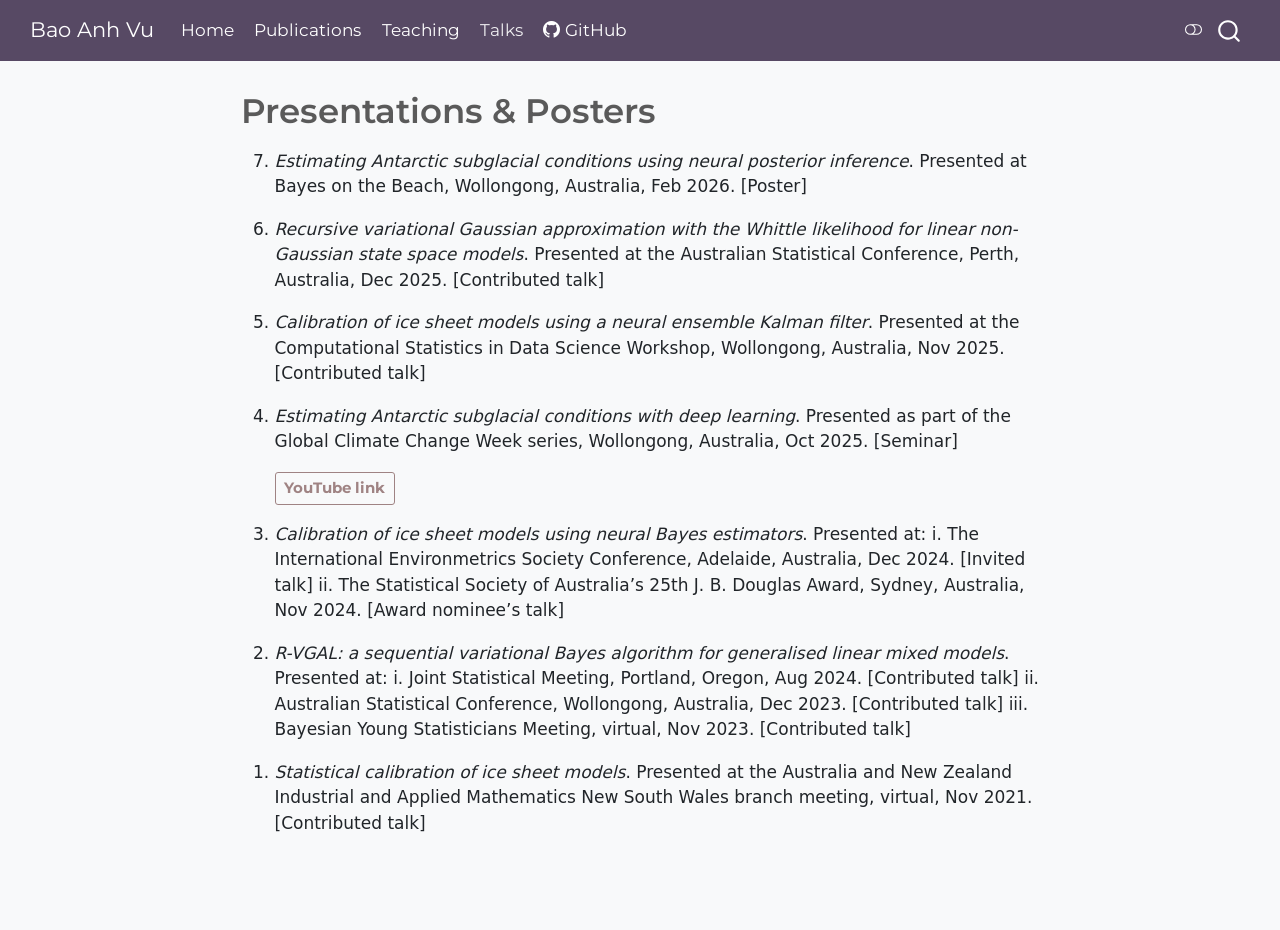
<file: talks.html>
<!DOCTYPE html>
<html xmlns="http://www.w3.org/1999/xhtml" lang="en" xml:lang="en"><head>

<meta charset="utf-8">
<meta name="generator" content="quarto-1.5.57">

<meta name="viewport" content="width=device-width, initial-scale=1.0, user-scalable=yes">


<title>Presentations &amp; Posters – Bao Anh Vu</title>
<style>
code{white-space: pre-wrap;}
span.smallcaps{font-variant: small-caps;}
div.columns{display: flex; gap: min(4vw, 1.5em);}
div.column{flex: auto; overflow-x: auto;}
div.hanging-indent{margin-left: 1.5em; text-indent: -1.5em;}
ul.task-list{list-style: none;}
ul.task-list li input[type="checkbox"] {
  width: 0.8em;
  margin: 0 0.8em 0.2em -1em; /* quarto-specific, see https://github.com/quarto-dev/quarto-cli/issues/4556 */ 
  vertical-align: middle;
}
</style>


<script src="site_libs/quarto-nav/quarto-nav.js"></script>
<script src="site_libs/quarto-nav/headroom.min.js"></script>
<script src="site_libs/clipboard/clipboard.min.js"></script>
<script src="site_libs/quarto-search/autocomplete.umd.js"></script>
<script src="site_libs/quarto-search/fuse.min.js"></script>
<script src="site_libs/quarto-search/quarto-search.js"></script>
<meta name="quarto:offset" content="./">
<script src="site_libs/quarto-html/quarto.js"></script>
<script src="site_libs/quarto-html/popper.min.js"></script>
<script src="site_libs/quarto-html/tippy.umd.min.js"></script>
<script src="site_libs/quarto-html/anchor.min.js"></script>
<link href="site_libs/quarto-html/tippy.css" rel="stylesheet">
<link href="site_libs/quarto-html/quarto-syntax-highlighting.css" rel="stylesheet" class="quarto-color-scheme" id="quarto-text-highlighting-styles">
<link href="site_libs/quarto-html/quarto-syntax-highlighting-dark.css" rel="prefetch" class="quarto-color-scheme quarto-color-alternate" id="quarto-text-highlighting-styles">
<script src="site_libs/bootstrap/bootstrap.min.js"></script>
<link href="site_libs/bootstrap/bootstrap-icons.css" rel="stylesheet">
<link href="site_libs/bootstrap/bootstrap.min.css" rel="stylesheet" class="quarto-color-scheme" id="quarto-bootstrap" data-mode="light">
<link href="site_libs/bootstrap/bootstrap-dark.min.css" rel="prefetch" class="quarto-color-scheme quarto-color-alternate" id="quarto-bootstrap" data-mode="dark">
<script id="quarto-search-options" type="application/json">{
  "location": "navbar",
  "copy-button": false,
  "collapse-after": 3,
  "panel-placement": "end",
  "type": "overlay",
  "limit": 50,
  "keyboard-shortcut": [
    "f",
    "/",
    "s"
  ],
  "show-item-context": false,
  "language": {
    "search-no-results-text": "No results",
    "search-matching-documents-text": "matching documents",
    "search-copy-link-title": "Copy link to search",
    "search-hide-matches-text": "Hide additional matches",
    "search-more-match-text": "more match in this document",
    "search-more-matches-text": "more matches in this document",
    "search-clear-button-title": "Clear",
    "search-text-placeholder": "",
    "search-detached-cancel-button-title": "Cancel",
    "search-submit-button-title": "Submit",
    "search-label": "Search"
  }
}</script>


<link rel="stylesheet" href="styles.css">
</head>

<body class="nav-fixed fullcontent">

<div id="quarto-search-results"></div>
  <header id="quarto-header" class="headroom fixed-top">
    <nav class="navbar navbar-expand-lg " data-bs-theme="dark">
      <div class="navbar-container container-fluid">
      <div class="navbar-brand-container mx-auto">
    <a class="navbar-brand" href="./index.html">
    <span class="navbar-title">Bao Anh Vu</span>
    </a>
  </div>
            <div id="quarto-search" class="" title="Search"></div>
          <button class="navbar-toggler" type="button" data-bs-toggle="collapse" data-bs-target="#navbarCollapse" aria-controls="navbarCollapse" role="menu" aria-expanded="false" aria-label="Toggle navigation" onclick="if (window.quartoToggleHeadroom) { window.quartoToggleHeadroom(); }">
  <span class="navbar-toggler-icon"></span>
</button>
          <div class="collapse navbar-collapse" id="navbarCollapse">
            <ul class="navbar-nav navbar-nav-scroll me-auto">
  <li class="nav-item">
    <a class="nav-link" href="./index.html"> 
<span class="menu-text">Home</span></a>
  </li>  
  <li class="nav-item">
    <a class="nav-link" href="./pubs.html"> 
<span class="menu-text">Publications</span></a>
  </li>  
  <li class="nav-item">
    <a class="nav-link" href="./teaching.html"> 
<span class="menu-text">Teaching</span></a>
  </li>  
  <li class="nav-item">
    <a class="nav-link active" href="./talks.html" aria-current="page"> 
<span class="menu-text">Talks</span></a>
  </li>  
  <li class="nav-item">
    <a class="nav-link" href="https://github.com/bao-anh-vu"> <i class="bi bi-github" role="img">
</i> 
<span class="menu-text">GitHub</span></a>
  </li>  
</ul>
          </div> <!-- /navcollapse -->
            <div class="quarto-navbar-tools">
  <a href="" class="quarto-color-scheme-toggle quarto-navigation-tool  px-1" onclick="window.quartoToggleColorScheme(); return false;" title="Toggle dark mode"><i class="bi"></i></a>
</div>
      </div> <!-- /container-fluid -->
    </nav>
</header>
<!-- content -->
<div id="quarto-content" class="quarto-container page-columns page-rows-contents page-layout-article page-navbar">
<!-- sidebar -->
<!-- margin-sidebar -->
    
<!-- main -->
<main class="content" id="quarto-document-content">

<header id="title-block-header" class="quarto-title-block default">
<div class="quarto-title">
<h1 class="title">Presentations &amp; Posters</h1>
</div>



<div class="quarto-title-meta">

    
  
    
  </div>
  


</header>


<ol reversed="">
<li>
<p><em>Estimating Antarctic subglacial conditions using neural posterior inference</em>. Presented at Bayes on the Beach, Wollongong, Australia, Feb 2026. [Poster]</p>
</li><li>
<p><em>Recursive variational Gaussian approximation with the Whittle likelihood for linear non-Gaussian state space models</em>. Presented at the Australian Statistical Conference, Perth, Australia, Dec 2025. [Contributed talk]</p>
</li><li>
<p><em>Calibration of ice sheet models using a neural ensemble Kalman filter</em>. Presented at the Computational Statistics in Data Science Workshop, Wollongong, Australia, Nov 2025. [Contributed talk]</p>
</li><li>
<p><em>Estimating Antarctic subglacial conditions with deep learning</em>. Presented as part of the Global Climate Change Week series, Wollongong, Australia, Oct 2025. [Seminar]</p>
<p><a href="https://www.youtube.com/watch?v=eaQlb5sSgDc" class="btn btn-outline-secondary btn-sm" target="_blank"> <strong>YouTube link</strong> </a></p>
</li><li>
<p><em>Calibration of ice sheet models using neural Bayes estimators</em>. Presented at: i. The International Environmetrics Society Conference, Adelaide, Australia, Dec 2024. [Invited talk] ii. The Statistical Society of Australia’s 25th J. B. Douglas Award, Sydney, Australia, Nov 2024. [Award nominee’s talk]</p>
</li><li>
<p><em>R-VGAL: a sequential variational Bayes algorithm for generalised linear mixed models</em>. Presented at: i. Joint Statistical Meeting, Portland, Oregon, Aug 2024. [Contributed talk] ii. Australian Statistical Conference, Wollongong, Australia, Dec 2023. [Contributed talk] iii. Bayesian Young Statisticians Meeting, virtual, Nov 2023. [Contributed talk]</p>
</li><li>
<p><em>Statistical calibration of ice sheet models</em>. Presented at the Australia and New Zealand Industrial and Applied Mathematics New South Wales branch meeting, virtual, Nov 2021. [Contributed talk]</p>
</li></ol>



</main> <!-- /main -->
<script id="quarto-html-after-body" type="application/javascript">
window.document.addEventListener("DOMContentLoaded", function (event) {
  const toggleBodyColorMode = (bsSheetEl) => {
    const mode = bsSheetEl.getAttribute("data-mode");
    const bodyEl = window.document.querySelector("body");
    if (mode === "dark") {
      bodyEl.classList.add("quarto-dark");
      bodyEl.classList.remove("quarto-light");
    } else {
      bodyEl.classList.add("quarto-light");
      bodyEl.classList.remove("quarto-dark");
    }
  }
  const toggleBodyColorPrimary = () => {
    const bsSheetEl = window.document.querySelector("link#quarto-bootstrap");
    if (bsSheetEl) {
      toggleBodyColorMode(bsSheetEl);
    }
  }
  toggleBodyColorPrimary();  
  const disableStylesheet = (stylesheets) => {
    for (let i=0; i < stylesheets.length; i++) {
      const stylesheet = stylesheets[i];
      stylesheet.rel = 'prefetch';
    }
  }
  const enableStylesheet = (stylesheets) => {
    for (let i=0; i < stylesheets.length; i++) {
      const stylesheet = stylesheets[i];
      stylesheet.rel = 'stylesheet';
    }
  }
  const manageTransitions = (selector, allowTransitions) => {
    const els = window.document.querySelectorAll(selector);
    for (let i=0; i < els.length; i++) {
      const el = els[i];
      if (allowTransitions) {
        el.classList.remove('notransition');
      } else {
        el.classList.add('notransition');
      }
    }
  }
  const toggleGiscusIfUsed = (isAlternate, darkModeDefault) => {
    const baseTheme = document.querySelector('#giscus-base-theme')?.value ?? 'light';
    const alternateTheme = document.querySelector('#giscus-alt-theme')?.value ?? 'dark';
    let newTheme = '';
    if(darkModeDefault) {
      newTheme = isAlternate ? baseTheme : alternateTheme;
    } else {
      newTheme = isAlternate ? alternateTheme : baseTheme;
    }
    const changeGiscusTheme = () => {
      // From: https://github.com/giscus/giscus/issues/336
      const sendMessage = (message) => {
        const iframe = document.querySelector('iframe.giscus-frame');
        if (!iframe) return;
        iframe.contentWindow.postMessage({ giscus: message }, 'https://giscus.app');
      }
      sendMessage({
        setConfig: {
          theme: newTheme
        }
      });
    }
    const isGiscussLoaded = window.document.querySelector('iframe.giscus-frame') !== null;
    if (isGiscussLoaded) {
      changeGiscusTheme();
    }
  }
  const toggleColorMode = (alternate) => {
    // Switch the stylesheets
    const alternateStylesheets = window.document.querySelectorAll('link.quarto-color-scheme.quarto-color-alternate');
    manageTransitions('#quarto-margin-sidebar .nav-link', false);
    if (alternate) {
      enableStylesheet(alternateStylesheets);
      for (const sheetNode of alternateStylesheets) {
        if (sheetNode.id === "quarto-bootstrap") {
          toggleBodyColorMode(sheetNode);
        }
      }
    } else {
      disableStylesheet(alternateStylesheets);
      toggleBodyColorPrimary();
    }
    manageTransitions('#quarto-margin-sidebar .nav-link', true);
    // Switch the toggles
    const toggles = window.document.querySelectorAll('.quarto-color-scheme-toggle');
    for (let i=0; i < toggles.length; i++) {
      const toggle = toggles[i];
      if (toggle) {
        if (alternate) {
          toggle.classList.add("alternate");     
        } else {
          toggle.classList.remove("alternate");
        }
      }
    }
    // Hack to workaround the fact that safari doesn't
    // properly recolor the scrollbar when toggling (#1455)
    if (navigator.userAgent.indexOf('Safari') > 0 && navigator.userAgent.indexOf('Chrome') == -1) {
      manageTransitions("body", false);
      window.scrollTo(0, 1);
      setTimeout(() => {
        window.scrollTo(0, 0);
        manageTransitions("body", true);
      }, 40);  
    }
  }
  const isFileUrl = () => { 
    return window.location.protocol === 'file:';
  }
  const hasAlternateSentinel = () => {  
    let styleSentinel = getColorSchemeSentinel();
    if (styleSentinel !== null) {
      return styleSentinel === "alternate";
    } else {
      return false;
    }
  }
  const setStyleSentinel = (alternate) => {
    const value = alternate ? "alternate" : "default";
    if (!isFileUrl()) {
      window.localStorage.setItem("quarto-color-scheme", value);
    } else {
      localAlternateSentinel = value;
    }
  }
  const getColorSchemeSentinel = () => {
    if (!isFileUrl()) {
      const storageValue = window.localStorage.getItem("quarto-color-scheme");
      return storageValue != null ? storageValue : localAlternateSentinel;
    } else {
      return localAlternateSentinel;
    }
  }
  const darkModeDefault = false;
  let localAlternateSentinel = darkModeDefault ? 'alternate' : 'default';
  // Dark / light mode switch
  window.quartoToggleColorScheme = () => {
    // Read the current dark / light value 
    let toAlternate = !hasAlternateSentinel();
    toggleColorMode(toAlternate);
    setStyleSentinel(toAlternate);
    toggleGiscusIfUsed(toAlternate, darkModeDefault);
  };
  // Ensure there is a toggle, if there isn't float one in the top right
  if (window.document.querySelector('.quarto-color-scheme-toggle') === null) {
    const a = window.document.createElement('a');
    a.classList.add('top-right');
    a.classList.add('quarto-color-scheme-toggle');
    a.href = "";
    a.onclick = function() { try { window.quartoToggleColorScheme(); } catch {} return false; };
    const i = window.document.createElement("i");
    i.classList.add('bi');
    a.appendChild(i);
    window.document.body.appendChild(a);
  }
  // Switch to dark mode if need be
  if (hasAlternateSentinel()) {
    toggleColorMode(true);
  } else {
    toggleColorMode(false);
  }
  const icon = "";
  const anchorJS = new window.AnchorJS();
  anchorJS.options = {
    placement: 'right',
    icon: icon
  };
  anchorJS.add('.anchored');
  const isCodeAnnotation = (el) => {
    for (const clz of el.classList) {
      if (clz.startsWith('code-annotation-')) {                     
        return true;
      }
    }
    return false;
  }
  const onCopySuccess = function(e) {
    // button target
    const button = e.trigger;
    // don't keep focus
    button.blur();
    // flash "checked"
    button.classList.add('code-copy-button-checked');
    var currentTitle = button.getAttribute("title");
    button.setAttribute("title", "Copied!");
    let tooltip;
    if (window.bootstrap) {
      button.setAttribute("data-bs-toggle", "tooltip");
      button.setAttribute("data-bs-placement", "left");
      button.setAttribute("data-bs-title", "Copied!");
      tooltip = new bootstrap.Tooltip(button, 
        { trigger: "manual", 
          customClass: "code-copy-button-tooltip",
          offset: [0, -8]});
      tooltip.show();    
    }
    setTimeout(function() {
      if (tooltip) {
        tooltip.hide();
        button.removeAttribute("data-bs-title");
        button.removeAttribute("data-bs-toggle");
        button.removeAttribute("data-bs-placement");
      }
      button.setAttribute("title", currentTitle);
      button.classList.remove('code-copy-button-checked');
    }, 1000);
    // clear code selection
    e.clearSelection();
  }
  const getTextToCopy = function(trigger) {
      const codeEl = trigger.previousElementSibling.cloneNode(true);
      for (const childEl of codeEl.children) {
        if (isCodeAnnotation(childEl)) {
          childEl.remove();
        }
      }
      return codeEl.innerText;
  }
  const clipboard = new window.ClipboardJS('.code-copy-button:not([data-in-quarto-modal])', {
    text: getTextToCopy
  });
  clipboard.on('success', onCopySuccess);
  if (window.document.getElementById('quarto-embedded-source-code-modal')) {
    // For code content inside modals, clipBoardJS needs to be initialized with a container option
    // TODO: Check when it could be a function (https://github.com/zenorocha/clipboard.js/issues/860)
    const clipboardModal = new window.ClipboardJS('.code-copy-button[data-in-quarto-modal]', {
      text: getTextToCopy,
      container: window.document.getElementById('quarto-embedded-source-code-modal')
    });
    clipboardModal.on('success', onCopySuccess);
  }
    var localhostRegex = new RegExp(/^(?:http|https):\/\/localhost\:?[0-9]*\//);
    var mailtoRegex = new RegExp(/^mailto:/);
      var filterRegex = new RegExp('/' + window.location.host + '/');
    var isInternal = (href) => {
        return filterRegex.test(href) || localhostRegex.test(href) || mailtoRegex.test(href);
    }
    // Inspect non-navigation links and adorn them if external
 	var links = window.document.querySelectorAll('a[href]:not(.nav-link):not(.navbar-brand):not(.toc-action):not(.sidebar-link):not(.sidebar-item-toggle):not(.pagination-link):not(.no-external):not([aria-hidden]):not(.dropdown-item):not(.quarto-navigation-tool):not(.about-link)');
    for (var i=0; i<links.length; i++) {
      const link = links[i];
      if (!isInternal(link.href)) {
        // undo the damage that might have been done by quarto-nav.js in the case of
        // links that we want to consider external
        if (link.dataset.originalHref !== undefined) {
          link.href = link.dataset.originalHref;
        }
      }
    }
  function tippyHover(el, contentFn, onTriggerFn, onUntriggerFn) {
    const config = {
      allowHTML: true,
      maxWidth: 500,
      delay: 100,
      arrow: false,
      appendTo: function(el) {
          return el.parentElement;
      },
      interactive: true,
      interactiveBorder: 10,
      theme: 'quarto',
      placement: 'bottom-start',
    };
    if (contentFn) {
      config.content = contentFn;
    }
    if (onTriggerFn) {
      config.onTrigger = onTriggerFn;
    }
    if (onUntriggerFn) {
      config.onUntrigger = onUntriggerFn;
    }
    window.tippy(el, config); 
  }
  const noterefs = window.document.querySelectorAll('a[role="doc-noteref"]');
  for (var i=0; i<noterefs.length; i++) {
    const ref = noterefs[i];
    tippyHover(ref, function() {
      // use id or data attribute instead here
      let href = ref.getAttribute('data-footnote-href') || ref.getAttribute('href');
      try { href = new URL(href).hash; } catch {}
      const id = href.replace(/^#\/?/, "");
      const note = window.document.getElementById(id);
      if (note) {
        return note.innerHTML;
      } else {
        return "";
      }
    });
  }
  const xrefs = window.document.querySelectorAll('a.quarto-xref');
  const processXRef = (id, note) => {
    // Strip column container classes
    const stripColumnClz = (el) => {
      el.classList.remove("page-full", "page-columns");
      if (el.children) {
        for (const child of el.children) {
          stripColumnClz(child);
        }
      }
    }
    stripColumnClz(note)
    if (id === null || id.startsWith('sec-')) {
      // Special case sections, only their first couple elements
      const container = document.createElement("div");
      if (note.children && note.children.length > 2) {
        container.appendChild(note.children[0].cloneNode(true));
        for (let i = 1; i < note.children.length; i++) {
          const child = note.children[i];
          if (child.tagName === "P" && child.innerText === "") {
            continue;
          } else {
            container.appendChild(child.cloneNode(true));
            break;
          }
        }
        if (window.Quarto?.typesetMath) {
          window.Quarto.typesetMath(container);
        }
        return container.innerHTML
      } else {
        if (window.Quarto?.typesetMath) {
          window.Quarto.typesetMath(note);
        }
        return note.innerHTML;
      }
    } else {
      // Remove any anchor links if they are present
      const anchorLink = note.querySelector('a.anchorjs-link');
      if (anchorLink) {
        anchorLink.remove();
      }
      if (window.Quarto?.typesetMath) {
        window.Quarto.typesetMath(note);
      }
      // TODO in 1.5, we should make sure this works without a callout special case
      if (note.classList.contains("callout")) {
        return note.outerHTML;
      } else {
        return note.innerHTML;
      }
    }
  }
  for (var i=0; i<xrefs.length; i++) {
    const xref = xrefs[i];
    tippyHover(xref, undefined, function(instance) {
      instance.disable();
      let url = xref.getAttribute('href');
      let hash = undefined; 
      if (url.startsWith('#')) {
        hash = url;
      } else {
        try { hash = new URL(url).hash; } catch {}
      }
      if (hash) {
        const id = hash.replace(/^#\/?/, "");
        const note = window.document.getElementById(id);
        if (note !== null) {
          try {
            const html = processXRef(id, note.cloneNode(true));
            instance.setContent(html);
          } finally {
            instance.enable();
            instance.show();
          }
        } else {
          // See if we can fetch this
          fetch(url.split('#')[0])
          .then(res => res.text())
          .then(html => {
            const parser = new DOMParser();
            const htmlDoc = parser.parseFromString(html, "text/html");
            const note = htmlDoc.getElementById(id);
            if (note !== null) {
              const html = processXRef(id, note);
              instance.setContent(html);
            } 
          }).finally(() => {
            instance.enable();
            instance.show();
          });
        }
      } else {
        // See if we can fetch a full url (with no hash to target)
        // This is a special case and we should probably do some content thinning / targeting
        fetch(url)
        .then(res => res.text())
        .then(html => {
          const parser = new DOMParser();
          const htmlDoc = parser.parseFromString(html, "text/html");
          const note = htmlDoc.querySelector('main.content');
          if (note !== null) {
            // This should only happen for chapter cross references
            // (since there is no id in the URL)
            // remove the first header
            if (note.children.length > 0 && note.children[0].tagName === "HEADER") {
              note.children[0].remove();
            }
            const html = processXRef(null, note);
            instance.setContent(html);
          } 
        }).finally(() => {
          instance.enable();
          instance.show();
        });
      }
    }, function(instance) {
    });
  }
      let selectedAnnoteEl;
      const selectorForAnnotation = ( cell, annotation) => {
        let cellAttr = 'data-code-cell="' + cell + '"';
        let lineAttr = 'data-code-annotation="' +  annotation + '"';
        const selector = 'span[' + cellAttr + '][' + lineAttr + ']';
        return selector;
      }
      const selectCodeLines = (annoteEl) => {
        const doc = window.document;
        const targetCell = annoteEl.getAttribute("data-target-cell");
        const targetAnnotation = annoteEl.getAttribute("data-target-annotation");
        const annoteSpan = window.document.querySelector(selectorForAnnotation(targetCell, targetAnnotation));
        const lines = annoteSpan.getAttribute("data-code-lines").split(",");
        const lineIds = lines.map((line) => {
          return targetCell + "-" + line;
        })
        let top = null;
        let height = null;
        let parent = null;
        if (lineIds.length > 0) {
            //compute the position of the single el (top and bottom and make a div)
            const el = window.document.getElementById(lineIds[0]);
            top = el.offsetTop;
            height = el.offsetHeight;
            parent = el.parentElement.parentElement;
          if (lineIds.length > 1) {
            const lastEl = window.document.getElementById(lineIds[lineIds.length - 1]);
            const bottom = lastEl.offsetTop + lastEl.offsetHeight;
            height = bottom - top;
          }
          if (top !== null && height !== null && parent !== null) {
            // cook up a div (if necessary) and position it 
            let div = window.document.getElementById("code-annotation-line-highlight");
            if (div === null) {
              div = window.document.createElement("div");
              div.setAttribute("id", "code-annotation-line-highlight");
              div.style.position = 'absolute';
              parent.appendChild(div);
            }
            div.style.top = top - 2 + "px";
            div.style.height = height + 4 + "px";
            div.style.left = 0;
            let gutterDiv = window.document.getElementById("code-annotation-line-highlight-gutter");
            if (gutterDiv === null) {
              gutterDiv = window.document.createElement("div");
              gutterDiv.setAttribute("id", "code-annotation-line-highlight-gutter");
              gutterDiv.style.position = 'absolute';
              const codeCell = window.document.getElementById(targetCell);
              const gutter = codeCell.querySelector('.code-annotation-gutter');
              gutter.appendChild(gutterDiv);
            }
            gutterDiv.style.top = top - 2 + "px";
            gutterDiv.style.height = height + 4 + "px";
          }
          selectedAnnoteEl = annoteEl;
        }
      };
      const unselectCodeLines = () => {
        const elementsIds = ["code-annotation-line-highlight", "code-annotation-line-highlight-gutter"];
        elementsIds.forEach((elId) => {
          const div = window.document.getElementById(elId);
          if (div) {
            div.remove();
          }
        });
        selectedAnnoteEl = undefined;
      };
        // Handle positioning of the toggle
    window.addEventListener(
      "resize",
      throttle(() => {
        elRect = undefined;
        if (selectedAnnoteEl) {
          selectCodeLines(selectedAnnoteEl);
        }
      }, 10)
    );
    function throttle(fn, ms) {
    let throttle = false;
    let timer;
      return (...args) => {
        if(!throttle) { // first call gets through
            fn.apply(this, args);
            throttle = true;
        } else { // all the others get throttled
            if(timer) clearTimeout(timer); // cancel #2
            timer = setTimeout(() => {
              fn.apply(this, args);
              timer = throttle = false;
            }, ms);
        }
      };
    }
      // Attach click handler to the DT
      const annoteDls = window.document.querySelectorAll('dt[data-target-cell]');
      for (const annoteDlNode of annoteDls) {
        annoteDlNode.addEventListener('click', (event) => {
          const clickedEl = event.target;
          if (clickedEl !== selectedAnnoteEl) {
            unselectCodeLines();
            const activeEl = window.document.querySelector('dt[data-target-cell].code-annotation-active');
            if (activeEl) {
              activeEl.classList.remove('code-annotation-active');
            }
            selectCodeLines(clickedEl);
            clickedEl.classList.add('code-annotation-active');
          } else {
            // Unselect the line
            unselectCodeLines();
            clickedEl.classList.remove('code-annotation-active');
          }
        });
      }
  const findCites = (el) => {
    const parentEl = el.parentElement;
    if (parentEl) {
      const cites = parentEl.dataset.cites;
      if (cites) {
        return {
          el,
          cites: cites.split(' ')
        };
      } else {
        return findCites(el.parentElement)
      }
    } else {
      return undefined;
    }
  };
  var bibliorefs = window.document.querySelectorAll('a[role="doc-biblioref"]');
  for (var i=0; i<bibliorefs.length; i++) {
    const ref = bibliorefs[i];
    const citeInfo = findCites(ref);
    if (citeInfo) {
      tippyHover(citeInfo.el, function() {
        var popup = window.document.createElement('div');
        citeInfo.cites.forEach(function(cite) {
          var citeDiv = window.document.createElement('div');
          citeDiv.classList.add('hanging-indent');
          citeDiv.classList.add('csl-entry');
          var biblioDiv = window.document.getElementById('ref-' + cite);
          if (biblioDiv) {
            citeDiv.innerHTML = biblioDiv.innerHTML;
          }
          popup.appendChild(citeDiv);
        });
        return popup.innerHTML;
      });
    }
  }
});
</script>
</div> <!-- /content -->




</body></html>
</file>
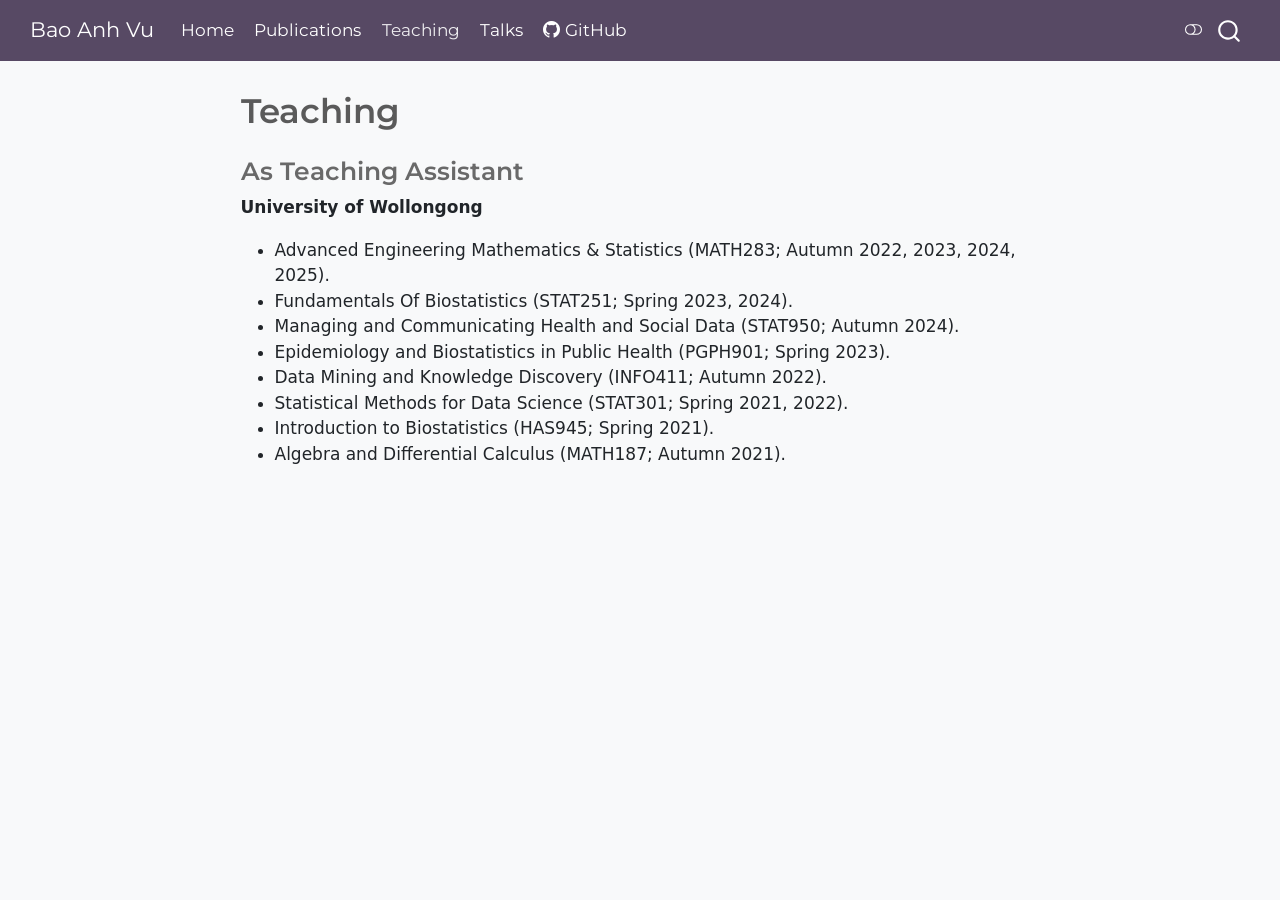
<file: teaching.html>
<!DOCTYPE html>
<html xmlns="http://www.w3.org/1999/xhtml" lang="en" xml:lang="en"><head>

<meta charset="utf-8">
<meta name="generator" content="quarto-1.5.57">

<meta name="viewport" content="width=device-width, initial-scale=1.0, user-scalable=yes">


<title>Teaching – Bao Anh Vu</title>
<style>
code{white-space: pre-wrap;}
span.smallcaps{font-variant: small-caps;}
div.columns{display: flex; gap: min(4vw, 1.5em);}
div.column{flex: auto; overflow-x: auto;}
div.hanging-indent{margin-left: 1.5em; text-indent: -1.5em;}
ul.task-list{list-style: none;}
ul.task-list li input[type="checkbox"] {
  width: 0.8em;
  margin: 0 0.8em 0.2em -1em; /* quarto-specific, see https://github.com/quarto-dev/quarto-cli/issues/4556 */ 
  vertical-align: middle;
}
</style>


<script src="site_libs/quarto-nav/quarto-nav.js"></script>
<script src="site_libs/quarto-nav/headroom.min.js"></script>
<script src="site_libs/clipboard/clipboard.min.js"></script>
<script src="site_libs/quarto-search/autocomplete.umd.js"></script>
<script src="site_libs/quarto-search/fuse.min.js"></script>
<script src="site_libs/quarto-search/quarto-search.js"></script>
<meta name="quarto:offset" content="./">
<script src="site_libs/quarto-html/quarto.js"></script>
<script src="site_libs/quarto-html/popper.min.js"></script>
<script src="site_libs/quarto-html/tippy.umd.min.js"></script>
<script src="site_libs/quarto-html/anchor.min.js"></script>
<link href="site_libs/quarto-html/tippy.css" rel="stylesheet">
<link href="site_libs/quarto-html/quarto-syntax-highlighting.css" rel="stylesheet" class="quarto-color-scheme" id="quarto-text-highlighting-styles">
<link href="site_libs/quarto-html/quarto-syntax-highlighting-dark.css" rel="prefetch" class="quarto-color-scheme quarto-color-alternate" id="quarto-text-highlighting-styles">
<script src="site_libs/bootstrap/bootstrap.min.js"></script>
<link href="site_libs/bootstrap/bootstrap-icons.css" rel="stylesheet">
<link href="site_libs/bootstrap/bootstrap.min.css" rel="stylesheet" class="quarto-color-scheme" id="quarto-bootstrap" data-mode="light">
<link href="site_libs/bootstrap/bootstrap-dark.min.css" rel="prefetch" class="quarto-color-scheme quarto-color-alternate" id="quarto-bootstrap" data-mode="dark">
<script id="quarto-search-options" type="application/json">{
  "location": "navbar",
  "copy-button": false,
  "collapse-after": 3,
  "panel-placement": "end",
  "type": "overlay",
  "limit": 50,
  "keyboard-shortcut": [
    "f",
    "/",
    "s"
  ],
  "show-item-context": false,
  "language": {
    "search-no-results-text": "No results",
    "search-matching-documents-text": "matching documents",
    "search-copy-link-title": "Copy link to search",
    "search-hide-matches-text": "Hide additional matches",
    "search-more-match-text": "more match in this document",
    "search-more-matches-text": "more matches in this document",
    "search-clear-button-title": "Clear",
    "search-text-placeholder": "",
    "search-detached-cancel-button-title": "Cancel",
    "search-submit-button-title": "Submit",
    "search-label": "Search"
  }
}</script>


<link rel="stylesheet" href="styles.css">
</head>

<body class="nav-fixed fullcontent">

<div id="quarto-search-results"></div>
  <header id="quarto-header" class="headroom fixed-top">
    <nav class="navbar navbar-expand-lg " data-bs-theme="dark">
      <div class="navbar-container container-fluid">
      <div class="navbar-brand-container mx-auto">
    <a class="navbar-brand" href="./index.html">
    <span class="navbar-title">Bao Anh Vu</span>
    </a>
  </div>
            <div id="quarto-search" class="" title="Search"></div>
          <button class="navbar-toggler" type="button" data-bs-toggle="collapse" data-bs-target="#navbarCollapse" aria-controls="navbarCollapse" role="menu" aria-expanded="false" aria-label="Toggle navigation" onclick="if (window.quartoToggleHeadroom) { window.quartoToggleHeadroom(); }">
  <span class="navbar-toggler-icon"></span>
</button>
          <div class="collapse navbar-collapse" id="navbarCollapse">
            <ul class="navbar-nav navbar-nav-scroll me-auto">
  <li class="nav-item">
    <a class="nav-link" href="./index.html"> 
<span class="menu-text">Home</span></a>
  </li>  
  <li class="nav-item">
    <a class="nav-link" href="./pubs.html"> 
<span class="menu-text">Publications</span></a>
  </li>  
  <li class="nav-item">
    <a class="nav-link active" href="./teaching.html" aria-current="page"> 
<span class="menu-text">Teaching</span></a>
  </li>  
  <li class="nav-item">
    <a class="nav-link" href="./talks.html"> 
<span class="menu-text">Talks</span></a>
  </li>  
  <li class="nav-item">
    <a class="nav-link" href="https://github.com/bao-anh-vu"> <i class="bi bi-github" role="img">
</i> 
<span class="menu-text">GitHub</span></a>
  </li>  
</ul>
          </div> <!-- /navcollapse -->
            <div class="quarto-navbar-tools">
  <a href="" class="quarto-color-scheme-toggle quarto-navigation-tool  px-1" onclick="window.quartoToggleColorScheme(); return false;" title="Toggle dark mode"><i class="bi"></i></a>
</div>
      </div> <!-- /container-fluid -->
    </nav>
</header>
<!-- content -->
<div id="quarto-content" class="quarto-container page-columns page-rows-contents page-layout-article page-navbar">
<!-- sidebar -->
<!-- margin-sidebar -->
    
<!-- main -->
<main class="content" id="quarto-document-content">

<header id="title-block-header" class="quarto-title-block default">
<div class="quarto-title">
<h1 class="title">Teaching</h1>
</div>



<div class="quarto-title-meta">

    
  
    
  </div>
  


</header>


<!-- ### As Guest Lecturer -->
<!-- **Australian National University** -->
<!-- * Generalised Linear Models (STAT4030/STAT8130; Autumn 2026) -->
<section id="as-teaching-assistant" class="level3">
<h3 class="anchored" data-anchor-id="as-teaching-assistant">As Teaching Assistant</h3>
<p><strong>University of Wollongong</strong></p>
<ul>
<li>Advanced Engineering Mathematics &amp; Statistics (MATH283; Autumn 2022, 2023, 2024, 2025).</li>
<li>Fundamentals Of Biostatistics (STAT251; Spring 2023, 2024).</li>
<li>Managing and Communicating Health and Social Data (STAT950; Autumn 2024).</li>
<li>Epidemiology and Biostatistics in Public Health (PGPH901; Spring 2023).</li>
<li>Data Mining and Knowledge Discovery (INFO411; Autumn 2022).</li>
<li>Statistical Methods for Data Science (STAT301; Spring 2021, 2022).</li>
<li>Introduction to Biostatistics (HAS945; Spring 2021).</li>
<li>Algebra and Differential Calculus (MATH187; Autumn 2021).</li>
</ul>


</section>

</main> <!-- /main -->
<script id="quarto-html-after-body" type="application/javascript">
window.document.addEventListener("DOMContentLoaded", function (event) {
  const toggleBodyColorMode = (bsSheetEl) => {
    const mode = bsSheetEl.getAttribute("data-mode");
    const bodyEl = window.document.querySelector("body");
    if (mode === "dark") {
      bodyEl.classList.add("quarto-dark");
      bodyEl.classList.remove("quarto-light");
    } else {
      bodyEl.classList.add("quarto-light");
      bodyEl.classList.remove("quarto-dark");
    }
  }
  const toggleBodyColorPrimary = () => {
    const bsSheetEl = window.document.querySelector("link#quarto-bootstrap");
    if (bsSheetEl) {
      toggleBodyColorMode(bsSheetEl);
    }
  }
  toggleBodyColorPrimary();  
  const disableStylesheet = (stylesheets) => {
    for (let i=0; i < stylesheets.length; i++) {
      const stylesheet = stylesheets[i];
      stylesheet.rel = 'prefetch';
    }
  }
  const enableStylesheet = (stylesheets) => {
    for (let i=0; i < stylesheets.length; i++) {
      const stylesheet = stylesheets[i];
      stylesheet.rel = 'stylesheet';
    }
  }
  const manageTransitions = (selector, allowTransitions) => {
    const els = window.document.querySelectorAll(selector);
    for (let i=0; i < els.length; i++) {
      const el = els[i];
      if (allowTransitions) {
        el.classList.remove('notransition');
      } else {
        el.classList.add('notransition');
      }
    }
  }
  const toggleGiscusIfUsed = (isAlternate, darkModeDefault) => {
    const baseTheme = document.querySelector('#giscus-base-theme')?.value ?? 'light';
    const alternateTheme = document.querySelector('#giscus-alt-theme')?.value ?? 'dark';
    let newTheme = '';
    if(darkModeDefault) {
      newTheme = isAlternate ? baseTheme : alternateTheme;
    } else {
      newTheme = isAlternate ? alternateTheme : baseTheme;
    }
    const changeGiscusTheme = () => {
      // From: https://github.com/giscus/giscus/issues/336
      const sendMessage = (message) => {
        const iframe = document.querySelector('iframe.giscus-frame');
        if (!iframe) return;
        iframe.contentWindow.postMessage({ giscus: message }, 'https://giscus.app');
      }
      sendMessage({
        setConfig: {
          theme: newTheme
        }
      });
    }
    const isGiscussLoaded = window.document.querySelector('iframe.giscus-frame') !== null;
    if (isGiscussLoaded) {
      changeGiscusTheme();
    }
  }
  const toggleColorMode = (alternate) => {
    // Switch the stylesheets
    const alternateStylesheets = window.document.querySelectorAll('link.quarto-color-scheme.quarto-color-alternate');
    manageTransitions('#quarto-margin-sidebar .nav-link', false);
    if (alternate) {
      enableStylesheet(alternateStylesheets);
      for (const sheetNode of alternateStylesheets) {
        if (sheetNode.id === "quarto-bootstrap") {
          toggleBodyColorMode(sheetNode);
        }
      }
    } else {
      disableStylesheet(alternateStylesheets);
      toggleBodyColorPrimary();
    }
    manageTransitions('#quarto-margin-sidebar .nav-link', true);
    // Switch the toggles
    const toggles = window.document.querySelectorAll('.quarto-color-scheme-toggle');
    for (let i=0; i < toggles.length; i++) {
      const toggle = toggles[i];
      if (toggle) {
        if (alternate) {
          toggle.classList.add("alternate");     
        } else {
          toggle.classList.remove("alternate");
        }
      }
    }
    // Hack to workaround the fact that safari doesn't
    // properly recolor the scrollbar when toggling (#1455)
    if (navigator.userAgent.indexOf('Safari') > 0 && navigator.userAgent.indexOf('Chrome') == -1) {
      manageTransitions("body", false);
      window.scrollTo(0, 1);
      setTimeout(() => {
        window.scrollTo(0, 0);
        manageTransitions("body", true);
      }, 40);  
    }
  }
  const isFileUrl = () => { 
    return window.location.protocol === 'file:';
  }
  const hasAlternateSentinel = () => {  
    let styleSentinel = getColorSchemeSentinel();
    if (styleSentinel !== null) {
      return styleSentinel === "alternate";
    } else {
      return false;
    }
  }
  const setStyleSentinel = (alternate) => {
    const value = alternate ? "alternate" : "default";
    if (!isFileUrl()) {
      window.localStorage.setItem("quarto-color-scheme", value);
    } else {
      localAlternateSentinel = value;
    }
  }
  const getColorSchemeSentinel = () => {
    if (!isFileUrl()) {
      const storageValue = window.localStorage.getItem("quarto-color-scheme");
      return storageValue != null ? storageValue : localAlternateSentinel;
    } else {
      return localAlternateSentinel;
    }
  }
  const darkModeDefault = false;
  let localAlternateSentinel = darkModeDefault ? 'alternate' : 'default';
  // Dark / light mode switch
  window.quartoToggleColorScheme = () => {
    // Read the current dark / light value 
    let toAlternate = !hasAlternateSentinel();
    toggleColorMode(toAlternate);
    setStyleSentinel(toAlternate);
    toggleGiscusIfUsed(toAlternate, darkModeDefault);
  };
  // Ensure there is a toggle, if there isn't float one in the top right
  if (window.document.querySelector('.quarto-color-scheme-toggle') === null) {
    const a = window.document.createElement('a');
    a.classList.add('top-right');
    a.classList.add('quarto-color-scheme-toggle');
    a.href = "";
    a.onclick = function() { try { window.quartoToggleColorScheme(); } catch {} return false; };
    const i = window.document.createElement("i");
    i.classList.add('bi');
    a.appendChild(i);
    window.document.body.appendChild(a);
  }
  // Switch to dark mode if need be
  if (hasAlternateSentinel()) {
    toggleColorMode(true);
  } else {
    toggleColorMode(false);
  }
  const icon = "";
  const anchorJS = new window.AnchorJS();
  anchorJS.options = {
    placement: 'right',
    icon: icon
  };
  anchorJS.add('.anchored');
  const isCodeAnnotation = (el) => {
    for (const clz of el.classList) {
      if (clz.startsWith('code-annotation-')) {                     
        return true;
      }
    }
    return false;
  }
  const onCopySuccess = function(e) {
    // button target
    const button = e.trigger;
    // don't keep focus
    button.blur();
    // flash "checked"
    button.classList.add('code-copy-button-checked');
    var currentTitle = button.getAttribute("title");
    button.setAttribute("title", "Copied!");
    let tooltip;
    if (window.bootstrap) {
      button.setAttribute("data-bs-toggle", "tooltip");
      button.setAttribute("data-bs-placement", "left");
      button.setAttribute("data-bs-title", "Copied!");
      tooltip = new bootstrap.Tooltip(button, 
        { trigger: "manual", 
          customClass: "code-copy-button-tooltip",
          offset: [0, -8]});
      tooltip.show();    
    }
    setTimeout(function() {
      if (tooltip) {
        tooltip.hide();
        button.removeAttribute("data-bs-title");
        button.removeAttribute("data-bs-toggle");
        button.removeAttribute("data-bs-placement");
      }
      button.setAttribute("title", currentTitle);
      button.classList.remove('code-copy-button-checked');
    }, 1000);
    // clear code selection
    e.clearSelection();
  }
  const getTextToCopy = function(trigger) {
      const codeEl = trigger.previousElementSibling.cloneNode(true);
      for (const childEl of codeEl.children) {
        if (isCodeAnnotation(childEl)) {
          childEl.remove();
        }
      }
      return codeEl.innerText;
  }
  const clipboard = new window.ClipboardJS('.code-copy-button:not([data-in-quarto-modal])', {
    text: getTextToCopy
  });
  clipboard.on('success', onCopySuccess);
  if (window.document.getElementById('quarto-embedded-source-code-modal')) {
    // For code content inside modals, clipBoardJS needs to be initialized with a container option
    // TODO: Check when it could be a function (https://github.com/zenorocha/clipboard.js/issues/860)
    const clipboardModal = new window.ClipboardJS('.code-copy-button[data-in-quarto-modal]', {
      text: getTextToCopy,
      container: window.document.getElementById('quarto-embedded-source-code-modal')
    });
    clipboardModal.on('success', onCopySuccess);
  }
    var localhostRegex = new RegExp(/^(?:http|https):\/\/localhost\:?[0-9]*\//);
    var mailtoRegex = new RegExp(/^mailto:/);
      var filterRegex = new RegExp('/' + window.location.host + '/');
    var isInternal = (href) => {
        return filterRegex.test(href) || localhostRegex.test(href) || mailtoRegex.test(href);
    }
    // Inspect non-navigation links and adorn them if external
 	var links = window.document.querySelectorAll('a[href]:not(.nav-link):not(.navbar-brand):not(.toc-action):not(.sidebar-link):not(.sidebar-item-toggle):not(.pagination-link):not(.no-external):not([aria-hidden]):not(.dropdown-item):not(.quarto-navigation-tool):not(.about-link)');
    for (var i=0; i<links.length; i++) {
      const link = links[i];
      if (!isInternal(link.href)) {
        // undo the damage that might have been done by quarto-nav.js in the case of
        // links that we want to consider external
        if (link.dataset.originalHref !== undefined) {
          link.href = link.dataset.originalHref;
        }
      }
    }
  function tippyHover(el, contentFn, onTriggerFn, onUntriggerFn) {
    const config = {
      allowHTML: true,
      maxWidth: 500,
      delay: 100,
      arrow: false,
      appendTo: function(el) {
          return el.parentElement;
      },
      interactive: true,
      interactiveBorder: 10,
      theme: 'quarto',
      placement: 'bottom-start',
    };
    if (contentFn) {
      config.content = contentFn;
    }
    if (onTriggerFn) {
      config.onTrigger = onTriggerFn;
    }
    if (onUntriggerFn) {
      config.onUntrigger = onUntriggerFn;
    }
    window.tippy(el, config); 
  }
  const noterefs = window.document.querySelectorAll('a[role="doc-noteref"]');
  for (var i=0; i<noterefs.length; i++) {
    const ref = noterefs[i];
    tippyHover(ref, function() {
      // use id or data attribute instead here
      let href = ref.getAttribute('data-footnote-href') || ref.getAttribute('href');
      try { href = new URL(href).hash; } catch {}
      const id = href.replace(/^#\/?/, "");
      const note = window.document.getElementById(id);
      if (note) {
        return note.innerHTML;
      } else {
        return "";
      }
    });
  }
  const xrefs = window.document.querySelectorAll('a.quarto-xref');
  const processXRef = (id, note) => {
    // Strip column container classes
    const stripColumnClz = (el) => {
      el.classList.remove("page-full", "page-columns");
      if (el.children) {
        for (const child of el.children) {
          stripColumnClz(child);
        }
      }
    }
    stripColumnClz(note)
    if (id === null || id.startsWith('sec-')) {
      // Special case sections, only their first couple elements
      const container = document.createElement("div");
      if (note.children && note.children.length > 2) {
        container.appendChild(note.children[0].cloneNode(true));
        for (let i = 1; i < note.children.length; i++) {
          const child = note.children[i];
          if (child.tagName === "P" && child.innerText === "") {
            continue;
          } else {
            container.appendChild(child.cloneNode(true));
            break;
          }
        }
        if (window.Quarto?.typesetMath) {
          window.Quarto.typesetMath(container);
        }
        return container.innerHTML
      } else {
        if (window.Quarto?.typesetMath) {
          window.Quarto.typesetMath(note);
        }
        return note.innerHTML;
      }
    } else {
      // Remove any anchor links if they are present
      const anchorLink = note.querySelector('a.anchorjs-link');
      if (anchorLink) {
        anchorLink.remove();
      }
      if (window.Quarto?.typesetMath) {
        window.Quarto.typesetMath(note);
      }
      // TODO in 1.5, we should make sure this works without a callout special case
      if (note.classList.contains("callout")) {
        return note.outerHTML;
      } else {
        return note.innerHTML;
      }
    }
  }
  for (var i=0; i<xrefs.length; i++) {
    const xref = xrefs[i];
    tippyHover(xref, undefined, function(instance) {
      instance.disable();
      let url = xref.getAttribute('href');
      let hash = undefined; 
      if (url.startsWith('#')) {
        hash = url;
      } else {
        try { hash = new URL(url).hash; } catch {}
      }
      if (hash) {
        const id = hash.replace(/^#\/?/, "");
        const note = window.document.getElementById(id);
        if (note !== null) {
          try {
            const html = processXRef(id, note.cloneNode(true));
            instance.setContent(html);
          } finally {
            instance.enable();
            instance.show();
          }
        } else {
          // See if we can fetch this
          fetch(url.split('#')[0])
          .then(res => res.text())
          .then(html => {
            const parser = new DOMParser();
            const htmlDoc = parser.parseFromString(html, "text/html");
            const note = htmlDoc.getElementById(id);
            if (note !== null) {
              const html = processXRef(id, note);
              instance.setContent(html);
            } 
          }).finally(() => {
            instance.enable();
            instance.show();
          });
        }
      } else {
        // See if we can fetch a full url (with no hash to target)
        // This is a special case and we should probably do some content thinning / targeting
        fetch(url)
        .then(res => res.text())
        .then(html => {
          const parser = new DOMParser();
          const htmlDoc = parser.parseFromString(html, "text/html");
          const note = htmlDoc.querySelector('main.content');
          if (note !== null) {
            // This should only happen for chapter cross references
            // (since there is no id in the URL)
            // remove the first header
            if (note.children.length > 0 && note.children[0].tagName === "HEADER") {
              note.children[0].remove();
            }
            const html = processXRef(null, note);
            instance.setContent(html);
          } 
        }).finally(() => {
          instance.enable();
          instance.show();
        });
      }
    }, function(instance) {
    });
  }
      let selectedAnnoteEl;
      const selectorForAnnotation = ( cell, annotation) => {
        let cellAttr = 'data-code-cell="' + cell + '"';
        let lineAttr = 'data-code-annotation="' +  annotation + '"';
        const selector = 'span[' + cellAttr + '][' + lineAttr + ']';
        return selector;
      }
      const selectCodeLines = (annoteEl) => {
        const doc = window.document;
        const targetCell = annoteEl.getAttribute("data-target-cell");
        const targetAnnotation = annoteEl.getAttribute("data-target-annotation");
        const annoteSpan = window.document.querySelector(selectorForAnnotation(targetCell, targetAnnotation));
        const lines = annoteSpan.getAttribute("data-code-lines").split(",");
        const lineIds = lines.map((line) => {
          return targetCell + "-" + line;
        })
        let top = null;
        let height = null;
        let parent = null;
        if (lineIds.length > 0) {
            //compute the position of the single el (top and bottom and make a div)
            const el = window.document.getElementById(lineIds[0]);
            top = el.offsetTop;
            height = el.offsetHeight;
            parent = el.parentElement.parentElement;
          if (lineIds.length > 1) {
            const lastEl = window.document.getElementById(lineIds[lineIds.length - 1]);
            const bottom = lastEl.offsetTop + lastEl.offsetHeight;
            height = bottom - top;
          }
          if (top !== null && height !== null && parent !== null) {
            // cook up a div (if necessary) and position it 
            let div = window.document.getElementById("code-annotation-line-highlight");
            if (div === null) {
              div = window.document.createElement("div");
              div.setAttribute("id", "code-annotation-line-highlight");
              div.style.position = 'absolute';
              parent.appendChild(div);
            }
            div.style.top = top - 2 + "px";
            div.style.height = height + 4 + "px";
            div.style.left = 0;
            let gutterDiv = window.document.getElementById("code-annotation-line-highlight-gutter");
            if (gutterDiv === null) {
              gutterDiv = window.document.createElement("div");
              gutterDiv.setAttribute("id", "code-annotation-line-highlight-gutter");
              gutterDiv.style.position = 'absolute';
              const codeCell = window.document.getElementById(targetCell);
              const gutter = codeCell.querySelector('.code-annotation-gutter');
              gutter.appendChild(gutterDiv);
            }
            gutterDiv.style.top = top - 2 + "px";
            gutterDiv.style.height = height + 4 + "px";
          }
          selectedAnnoteEl = annoteEl;
        }
      };
      const unselectCodeLines = () => {
        const elementsIds = ["code-annotation-line-highlight", "code-annotation-line-highlight-gutter"];
        elementsIds.forEach((elId) => {
          const div = window.document.getElementById(elId);
          if (div) {
            div.remove();
          }
        });
        selectedAnnoteEl = undefined;
      };
        // Handle positioning of the toggle
    window.addEventListener(
      "resize",
      throttle(() => {
        elRect = undefined;
        if (selectedAnnoteEl) {
          selectCodeLines(selectedAnnoteEl);
        }
      }, 10)
    );
    function throttle(fn, ms) {
    let throttle = false;
    let timer;
      return (...args) => {
        if(!throttle) { // first call gets through
            fn.apply(this, args);
            throttle = true;
        } else { // all the others get throttled
            if(timer) clearTimeout(timer); // cancel #2
            timer = setTimeout(() => {
              fn.apply(this, args);
              timer = throttle = false;
            }, ms);
        }
      };
    }
      // Attach click handler to the DT
      const annoteDls = window.document.querySelectorAll('dt[data-target-cell]');
      for (const annoteDlNode of annoteDls) {
        annoteDlNode.addEventListener('click', (event) => {
          const clickedEl = event.target;
          if (clickedEl !== selectedAnnoteEl) {
            unselectCodeLines();
            const activeEl = window.document.querySelector('dt[data-target-cell].code-annotation-active');
            if (activeEl) {
              activeEl.classList.remove('code-annotation-active');
            }
            selectCodeLines(clickedEl);
            clickedEl.classList.add('code-annotation-active');
          } else {
            // Unselect the line
            unselectCodeLines();
            clickedEl.classList.remove('code-annotation-active');
          }
        });
      }
  const findCites = (el) => {
    const parentEl = el.parentElement;
    if (parentEl) {
      const cites = parentEl.dataset.cites;
      if (cites) {
        return {
          el,
          cites: cites.split(' ')
        };
      } else {
        return findCites(el.parentElement)
      }
    } else {
      return undefined;
    }
  };
  var bibliorefs = window.document.querySelectorAll('a[role="doc-biblioref"]');
  for (var i=0; i<bibliorefs.length; i++) {
    const ref = bibliorefs[i];
    const citeInfo = findCites(ref);
    if (citeInfo) {
      tippyHover(citeInfo.el, function() {
        var popup = window.document.createElement('div');
        citeInfo.cites.forEach(function(cite) {
          var citeDiv = window.document.createElement('div');
          citeDiv.classList.add('hanging-indent');
          citeDiv.classList.add('csl-entry');
          var biblioDiv = window.document.getElementById('ref-' + cite);
          if (biblioDiv) {
            citeDiv.innerHTML = biblioDiv.innerHTML;
          }
          popup.appendChild(citeDiv);
        });
        return popup.innerHTML;
      });
    }
  }
});
</script>
</div> <!-- /content -->




</body></html>
</file>
<file: site_libs/quarto-html/tippy.css>
.tippy-box[data-animation=fade][data-state=hidden]{opacity:0}[data-tippy-root]{max-width:calc(100vw - 10px)}.tippy-box{position:relative;background-color:#333;color:#fff;border-radius:4px;font-size:14px;line-height:1.4;white-space:normal;outline:0;transition-property:transform,visibility,opacity}.tippy-box[data-placement^=top]>.tippy-arrow{bottom:0}.tippy-box[data-placement^=top]>.tippy-arrow:before{bottom:-7px;left:0;border-width:8px 8px 0;border-top-color:initial;transform-origin:center top}.tippy-box[data-placement^=bottom]>.tippy-arrow{top:0}.tippy-box[data-placement^=bottom]>.tippy-arrow:before{top:-7px;left:0;border-width:0 8px 8px;border-bottom-color:initial;transform-origin:center bottom}.tippy-box[data-placement^=left]>.tippy-arrow{right:0}.tippy-box[data-placement^=left]>.tippy-arrow:before{border-width:8px 0 8px 8px;border-left-color:initial;right:-7px;transform-origin:center left}.tippy-box[data-placement^=right]>.tippy-arrow{left:0}.tippy-box[data-placement^=right]>.tippy-arrow:before{left:-7px;border-width:8px 8px 8px 0;border-right-color:initial;transform-origin:center right}.tippy-box[data-inertia][data-state=visible]{transition-timing-function:cubic-bezier(.54,1.5,.38,1.11)}.tippy-arrow{width:16px;height:16px;color:#333}.tippy-arrow:before{content:"";position:absolute;border-color:transparent;border-style:solid}.tippy-content{position:relative;padding:5px 9px;z-index:1}
</file>
<file: site_libs/quarto-html/quarto-syntax-highlighting.css>
/* quarto syntax highlight colors */
:root {
  --quarto-hl-ot-color: #003B4F;
  --quarto-hl-at-color: #657422;
  --quarto-hl-ss-color: #20794D;
  --quarto-hl-an-color: #5E5E5E;
  --quarto-hl-fu-color: #4758AB;
  --quarto-hl-st-color: #20794D;
  --quarto-hl-cf-color: #003B4F;
  --quarto-hl-op-color: #5E5E5E;
  --quarto-hl-er-color: #AD0000;
  --quarto-hl-bn-color: #AD0000;
  --quarto-hl-al-color: #AD0000;
  --quarto-hl-va-color: #111111;
  --quarto-hl-bu-color: inherit;
  --quarto-hl-ex-color: inherit;
  --quarto-hl-pp-color: #AD0000;
  --quarto-hl-in-color: #5E5E5E;
  --quarto-hl-vs-color: #20794D;
  --quarto-hl-wa-color: #5E5E5E;
  --quarto-hl-do-color: #5E5E5E;
  --quarto-hl-im-color: #00769E;
  --quarto-hl-ch-color: #20794D;
  --quarto-hl-dt-color: #AD0000;
  --quarto-hl-fl-color: #AD0000;
  --quarto-hl-co-color: #5E5E5E;
  --quarto-hl-cv-color: #5E5E5E;
  --quarto-hl-cn-color: #8f5902;
  --quarto-hl-sc-color: #5E5E5E;
  --quarto-hl-dv-color: #AD0000;
  --quarto-hl-kw-color: #003B4F;
}

/* other quarto variables */
:root {
  --quarto-font-monospace: SFMono-Regular, Menlo, Monaco, Consolas, "Liberation Mono", "Courier New", monospace;
}

pre > code.sourceCode > span {
  color: #003B4F;
}

code span {
  color: #003B4F;
}

code.sourceCode > span {
  color: #003B4F;
}

div.sourceCode,
div.sourceCode pre.sourceCode {
  color: #003B4F;
}

code span.ot {
  color: #003B4F;
  font-style: inherit;
}

code span.at {
  color: #657422;
  font-style: inherit;
}

code span.ss {
  color: #20794D;
  font-style: inherit;
}

code span.an {
  color: #5E5E5E;
  font-style: inherit;
}

code span.fu {
  color: #4758AB;
  font-style: inherit;
}

code span.st {
  color: #20794D;
  font-style: inherit;
}

code span.cf {
  color: #003B4F;
  font-weight: bold;
  font-style: inherit;
}

code span.op {
  color: #5E5E5E;
  font-style: inherit;
}

code span.er {
  color: #AD0000;
  font-style: inherit;
}

code span.bn {
  color: #AD0000;
  font-style: inherit;
}

code span.al {
  color: #AD0000;
  font-style: inherit;
}

code span.va {
  color: #111111;
  font-style: inherit;
}

code span.bu {
  font-style: inherit;
}

code span.ex {
  font-style: inherit;
}

code span.pp {
  color: #AD0000;
  font-style: inherit;
}

code span.in {
  color: #5E5E5E;
  font-style: inherit;
}

code span.vs {
  color: #20794D;
  font-style: inherit;
}

code span.wa {
  color: #5E5E5E;
  font-style: italic;
}

code span.do {
  color: #5E5E5E;
  font-style: italic;
}

code span.im {
  color: #00769E;
  font-style: inherit;
}

code span.ch {
  color: #20794D;
  font-style: inherit;
}

code span.dt {
  color: #AD0000;
  font-style: inherit;
}

code span.fl {
  color: #AD0000;
  font-style: inherit;
}

code span.co {
  color: #5E5E5E;
  font-style: inherit;
}

code span.cv {
  color: #5E5E5E;
  font-style: italic;
}

code span.cn {
  color: #8f5902;
  font-style: inherit;
}

code span.sc {
  color: #5E5E5E;
  font-style: inherit;
}

code span.dv {
  color: #AD0000;
  font-style: inherit;
}

code span.kw {
  color: #003B4F;
  font-weight: bold;
  font-style: inherit;
}

.prevent-inlining {
  content: "</";
}

/*# sourceMappingURL=debc5d5d77c3f9108843748ff7464032.css.map */
</file>
<file: site_libs/quarto-html/quarto-syntax-highlighting-dark.css>
/* quarto syntax highlight colors */
:root {
  --quarto-hl-al-color: #f07178;
  --quarto-hl-an-color: #d4d0ab;
  --quarto-hl-at-color: #00e0e0;
  --quarto-hl-bn-color: #d4d0ab;
  --quarto-hl-bu-color: #abe338;
  --quarto-hl-ch-color: #abe338;
  --quarto-hl-co-color: #f8f8f2;
  --quarto-hl-cv-color: #ffd700;
  --quarto-hl-cn-color: #ffd700;
  --quarto-hl-cf-color: #ffa07a;
  --quarto-hl-dt-color: #ffa07a;
  --quarto-hl-dv-color: #d4d0ab;
  --quarto-hl-do-color: #f8f8f2;
  --quarto-hl-er-color: #f07178;
  --quarto-hl-ex-color: #00e0e0;
  --quarto-hl-fl-color: #d4d0ab;
  --quarto-hl-fu-color: #ffa07a;
  --quarto-hl-im-color: #abe338;
  --quarto-hl-in-color: #d4d0ab;
  --quarto-hl-kw-color: #ffa07a;
  --quarto-hl-op-color: #ffa07a;
  --quarto-hl-ot-color: #00e0e0;
  --quarto-hl-pp-color: #dcc6e0;
  --quarto-hl-re-color: #00e0e0;
  --quarto-hl-sc-color: #abe338;
  --quarto-hl-ss-color: #abe338;
  --quarto-hl-st-color: #abe338;
  --quarto-hl-va-color: #00e0e0;
  --quarto-hl-vs-color: #abe338;
  --quarto-hl-wa-color: #dcc6e0;
}

/* other quarto variables */
:root {
  --quarto-font-monospace: SFMono-Regular, Menlo, Monaco, Consolas, "Liberation Mono", "Courier New", monospace;
}

code span.al {
  background-color: #2a0f15;
  font-weight: bold;
  color: #f07178;
}

code span.an {
  color: #d4d0ab;
}

code span.at {
  color: #00e0e0;
}

code span.bn {
  color: #d4d0ab;
}

code span.bu {
  color: #abe338;
}

code span.ch {
  color: #abe338;
}

code span.co {
  font-style: italic;
  color: #f8f8f2;
}

code span.cv {
  color: #ffd700;
}

code span.cn {
  color: #ffd700;
}

code span.cf {
  font-weight: bold;
  color: #ffa07a;
}

code span.dt {
  color: #ffa07a;
}

code span.dv {
  color: #d4d0ab;
}

code span.do {
  color: #f8f8f2;
}

code span.er {
  color: #f07178;
  text-decoration: underline;
}

code span.ex {
  font-weight: bold;
  color: #00e0e0;
}

code span.fl {
  color: #d4d0ab;
}

code span.fu {
  color: #ffa07a;
}

code span.im {
  color: #abe338;
}

code span.in {
  color: #d4d0ab;
}

code span.kw {
  font-weight: bold;
  color: #ffa07a;
}

pre > code.sourceCode > span {
  color: #f8f8f2;
}

code span {
  color: #f8f8f2;
}

code.sourceCode > span {
  color: #f8f8f2;
}

div.sourceCode,
div.sourceCode pre.sourceCode {
  color: #f8f8f2;
}

code span.op {
  color: #ffa07a;
}

code span.ot {
  color: #00e0e0;
}

code span.pp {
  color: #dcc6e0;
}

code span.re {
  background-color: #f8f8f2;
  color: #00e0e0;
}

code span.sc {
  color: #abe338;
}

code span.ss {
  color: #abe338;
}

code span.st {
  color: #abe338;
}

code span.va {
  color: #00e0e0;
}

code span.vs {
  color: #abe338;
}

code span.wa {
  color: #dcc6e0;
}

.prevent-inlining {
  content: "</";
}

/*# sourceMappingURL=935a306eefa94366c21e1a970dddb765.css.map */
</file>
<file: styles.css>
.center--circular--square {

  border-radius: 50%;

  display: block;

  margin-left: auto;

  margin-right: auto;

  width: 50%;

}
</file>
